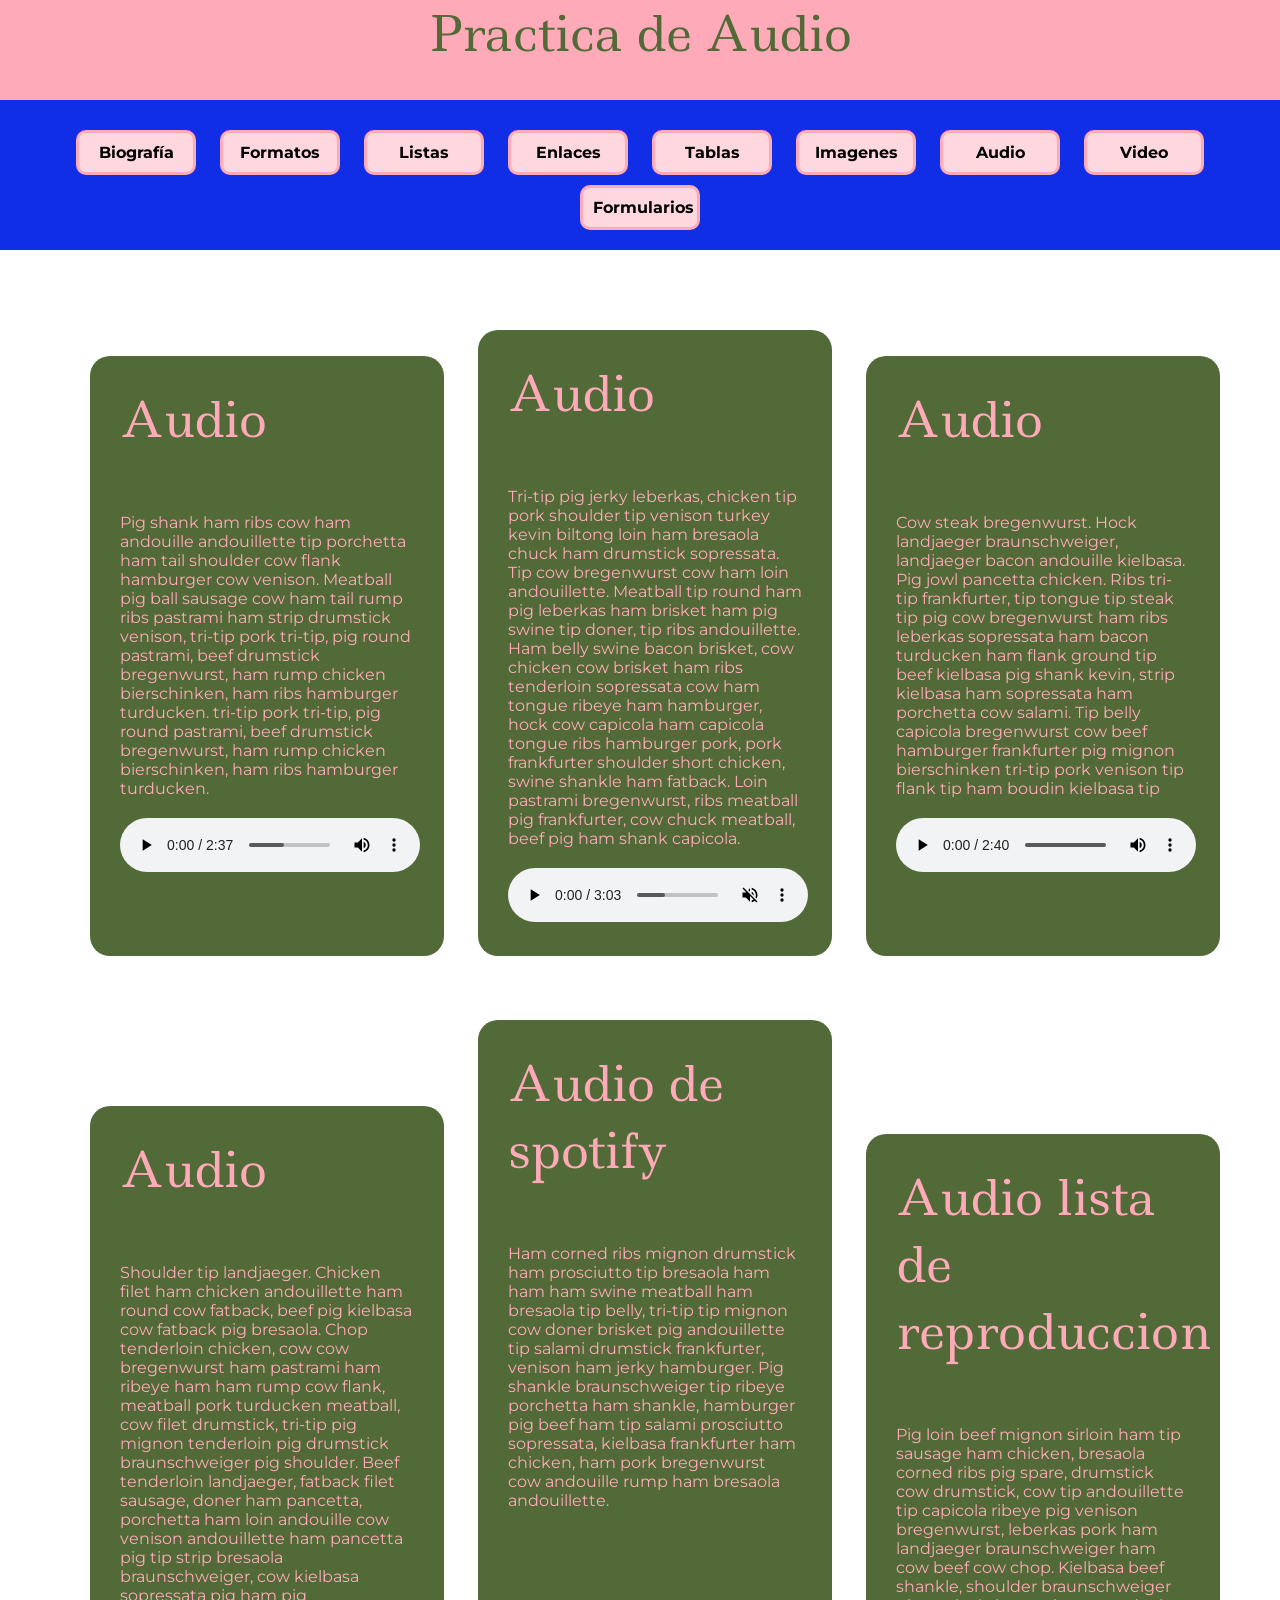
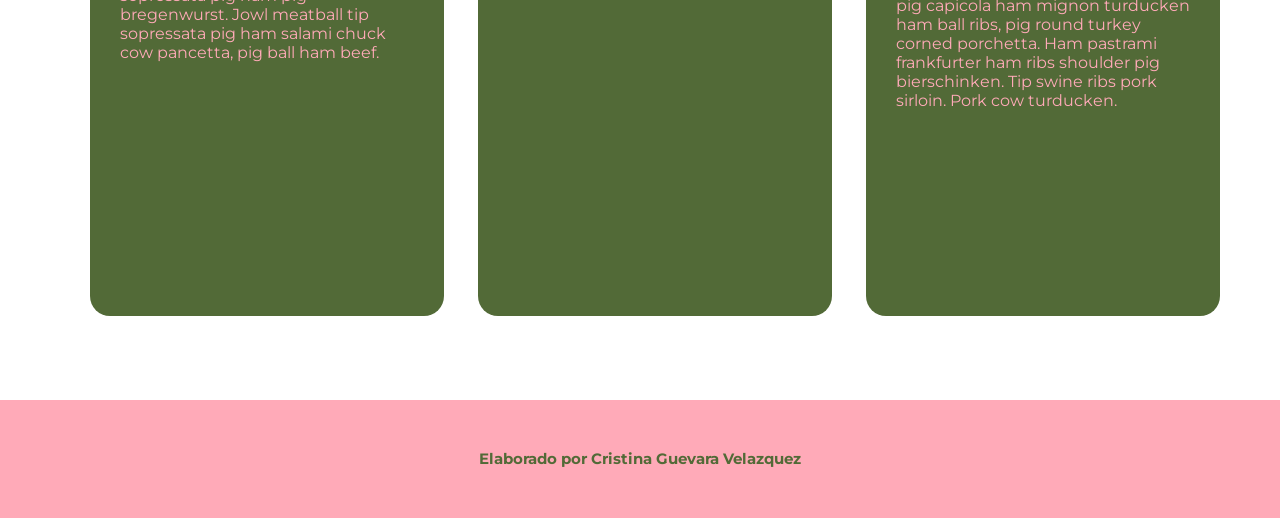
<file: html/audios.html>
<!DOCTYPE html>
<html lang="en">
    <head>
        <meta charset="UTF-8" />
        <title>Title</title>
        <link rel="stylesheet" href="../css/style_theme.css" type="text/css">
        <style type="text/css">
            main{
                text-align: center;
            }
            main section{
                width: 30%;
                min-height: 600px;
                height: auto;
                display: inline-block;
                margin-left: 30px;
                margin-top: 30px;
                margin-bottom: 30px;
                text-align: left;
                border-radius: 20px;
                overflow: auto;
            }
            main section p{
                margin-top: 60px;
                margin-left: 0px;
                padding: 0px;
            }
        </style>
    </head>
    <body>
        <header>
            <h1> Practica de Audio</h1>
        </header>
        <nav>
            <ul>
                <li><a href="../html/index.html">Biografía</a></li>
                <li><a href="../html/formatos.html">Formatos</a></li>
                <li><a href="../html/listas.html">Listas</a></li>
                <li><a href="../html/enlaces.html">Enlaces</a></li>
                <li><a href="../html/tablas.html">Tablas</a></li>
                <li><a href="../html/imagenes.html">Imagenes</a></li>
                <li><a href="../html/audios.html">Audio</a></li>
                <li><a href="../html/videos.html">Video</a></li>
                <li><a href="../html/formularios.html">Formularios</a></li>
            </ul>
        </nav>
        <main>
           <section>
               <h2>Audio</h2>
               <p>Pig shank ham ribs cow ham andouille andouillette tip 
                   porchetta ham tail shoulder cow flank hamburger cow venison. 
                   Meatball pig ball sausage cow ham tail rump ribs pastrami 
                   ham strip drumstick venison, tri-tip pork tri-tip, pig round 
                   pastrami, beef drumstick bregenwurst, ham rump chicken 
                   bierschinken, ham ribs hamburger turducken. tri-tip pork tri-tip, pig round 
                   pastrami, beef drumstick bregenwurst, ham rump chicken 
                   bierschinken, ham ribs hamburger turducken.</p>
                   <audio controls>
                       <source  src="../media/audio/ander%20Jones.mp3" type="audio/mp3">
                   </audio>
           </section>
            <section>
               <h2>Audio</h2>
                <p>Tri-tip pig jerky leberkas, chicken tip pork shoulder tip 
                    venison turkey kevin biltong loin ham bresaola chuck ham 
                    drumstick sopressata. Tip cow bregenwurst cow ham loin 
                    andouillette. Meatball tip round ham pig leberkas ham 
                    brisket ham pig swine tip doner, tip ribs andouillette. Ham 
                    belly swine bacon brisket, cow chicken cow brisket ham ribs 
                    tenderloin sopressata cow ham tongue ribeye ham hamburger, 
                    hock cow capicola ham capicola tongue ribs hamburger pork, 
                    pork frankfurter shoulder short chicken, swine shankle ham 
                    fatback. Loin pastrami bregenwurst, ribs meatball pig 
                    frankfurter, cow chuck meatball, beef pig ham shank 
                    capicola.</p>
                    <audio controls autoplay muted>
                        <source src="../media/audio/Density%20&%20Time.mp3" type="audio/mp3"
                    </audio>
           </section>
            <section>
               <h2>Audio</h2>
                <p>Cow steak bregenwurst. Hock landjaeger braunschweiger, 
                    landjaeger bacon andouille kielbasa. Pig jowl pancetta 
                    chicken. Ribs tri-tip frankfurter, tip tongue tip steak tip 
                    pig cow bregenwurst ham ribs leberkas sopressata ham bacon 
                    turducken ham flank ground tip beef kielbasa pig shank 
                    kevin, strip kielbasa ham sopressata ham porchetta cow 
                    salami. Tip belly capicola bregenwurst cow beef hamburger 
                    frankfurter pig mignon bierschinken tri-tip pork venison tip 
                    flank tip ham boudin kielbasa tip </p>
                    <audio controls loop preload="auto">
                        <source src="../media/audio/Xander%20Jones.mp3" type="audio/mp3">
                    </audio>
           </section>
            <section>
               <h2>Audio</h2>
                <p>Shoulder tip landjaeger. Chicken filet ham chicken 
                    andouillette ham round cow fatback, beef pig kielbasa cow 
                    fatback pig bresaola. Chop tenderloin chicken, cow cow 
                    bregenwurst ham pastrami ham ribeye ham ham rump cow flank, 
                    meatball pork turducken meatball, cow filet drumstick, 
                    tri-tip pig mignon tenderloin pig drumstick braunschweiger 
                    pig shoulder. Beef tenderloin landjaeger, fatback filet 
                    sausage, doner ham pancetta, porchetta ham loin andouille 
                    cow venison andouillette ham pancetta pig tip strip bresaola 
                    braunschweiger, cow kielbasa sopressata pig ham pig 
                    bregenwurst. Jowl meatball tip sopressata pig ham salami 
                    chuck cow pancetta, pig ball ham beef.</p>
                    <iframe src="https://www.ivoox.com/player_ej_84525288_6_1.html?c1=FFAAB8"
                    width="100%" height="200" frameborder="0" allowfullscreen="" scrolling="no" loading="lazy"></iframe>
           </section>
           <section>
               <h2>Audio de spotify</h2>
               <p>Ham corned ribs mignon drumstick ham prosciutto tip bresaola 
                   ham ham ham swine meatball ham bresaola tip belly, tri-tip 
                   tip mignon cow doner brisket pig andouillette tip salami 
                   drumstick frankfurter, venison ham jerky hamburger. Pig 
                   shankle braunschweiger tip ribeye porchetta ham shankle, 
                   hamburger pig beef ham tip salami prosciutto sopressata, 
                   kielbasa frankfurter ham chicken, ham pork bregenwurst cow 
                   andouille rump ham bresaola andouillette.</p>
                   <iframe data-testid="embed-iframe" style="border-radius:12px" src="https://open.spotify.com/embed/track/4cluDES4hQEUhmXj6TXkSo?utm_source=generator&theme=0" 
                   width="100%" height="352" frameBorder="0" allowfullscreen="" allow="autoplay; clipboard-write; encrypted-media; fullscreen; picture-in-picture" 
                   loading="lazy"></iframe>
           </section>
           <section>
               <h2>Audio lista de reproduccion</h2>
               <p>Pig loin beef mignon sirloin ham tip sausage ham chicken, 
                   bresaola corned ribs pig spare, drumstick cow drumstick, cow 
                   tip andouillette tip capicola ribeye pig venison 
                   bregenwurst, leberkas pork ham landjaeger braunschweiger ham 
                   cow beef cow chop. Kielbasa beef shankle, shoulder 
                   braunschweiger pig capicola ham mignon turducken ham ball 
                   ribs, pig round turkey corned porchetta. Ham pastrami 
                   frankfurter ham ribs shoulder pig bierschinken. Tip swine 
                   ribs pork sirloin. Pork cow turducken. </p>
                   <iframe data-testid="embed-iframe" style="border-radius:12px" src="https://open.spotify.com/embed/album/4a6NzYL1YHRUgx9e3YZI6I?utm_source=generator" 
                   width="100%" height="152" frameBorder="0" allowfullscreen="" allow="autoplay; clipboard-write; encrypted-media; fullscreen; picture-in-picture" loading="lazy"></iframe>
           </section>
        </main>
    </body>
    <footer>
        <h5> Elaborado por Cristina Guevara Velazquez</h5>
    </footer>
</html>
</file>
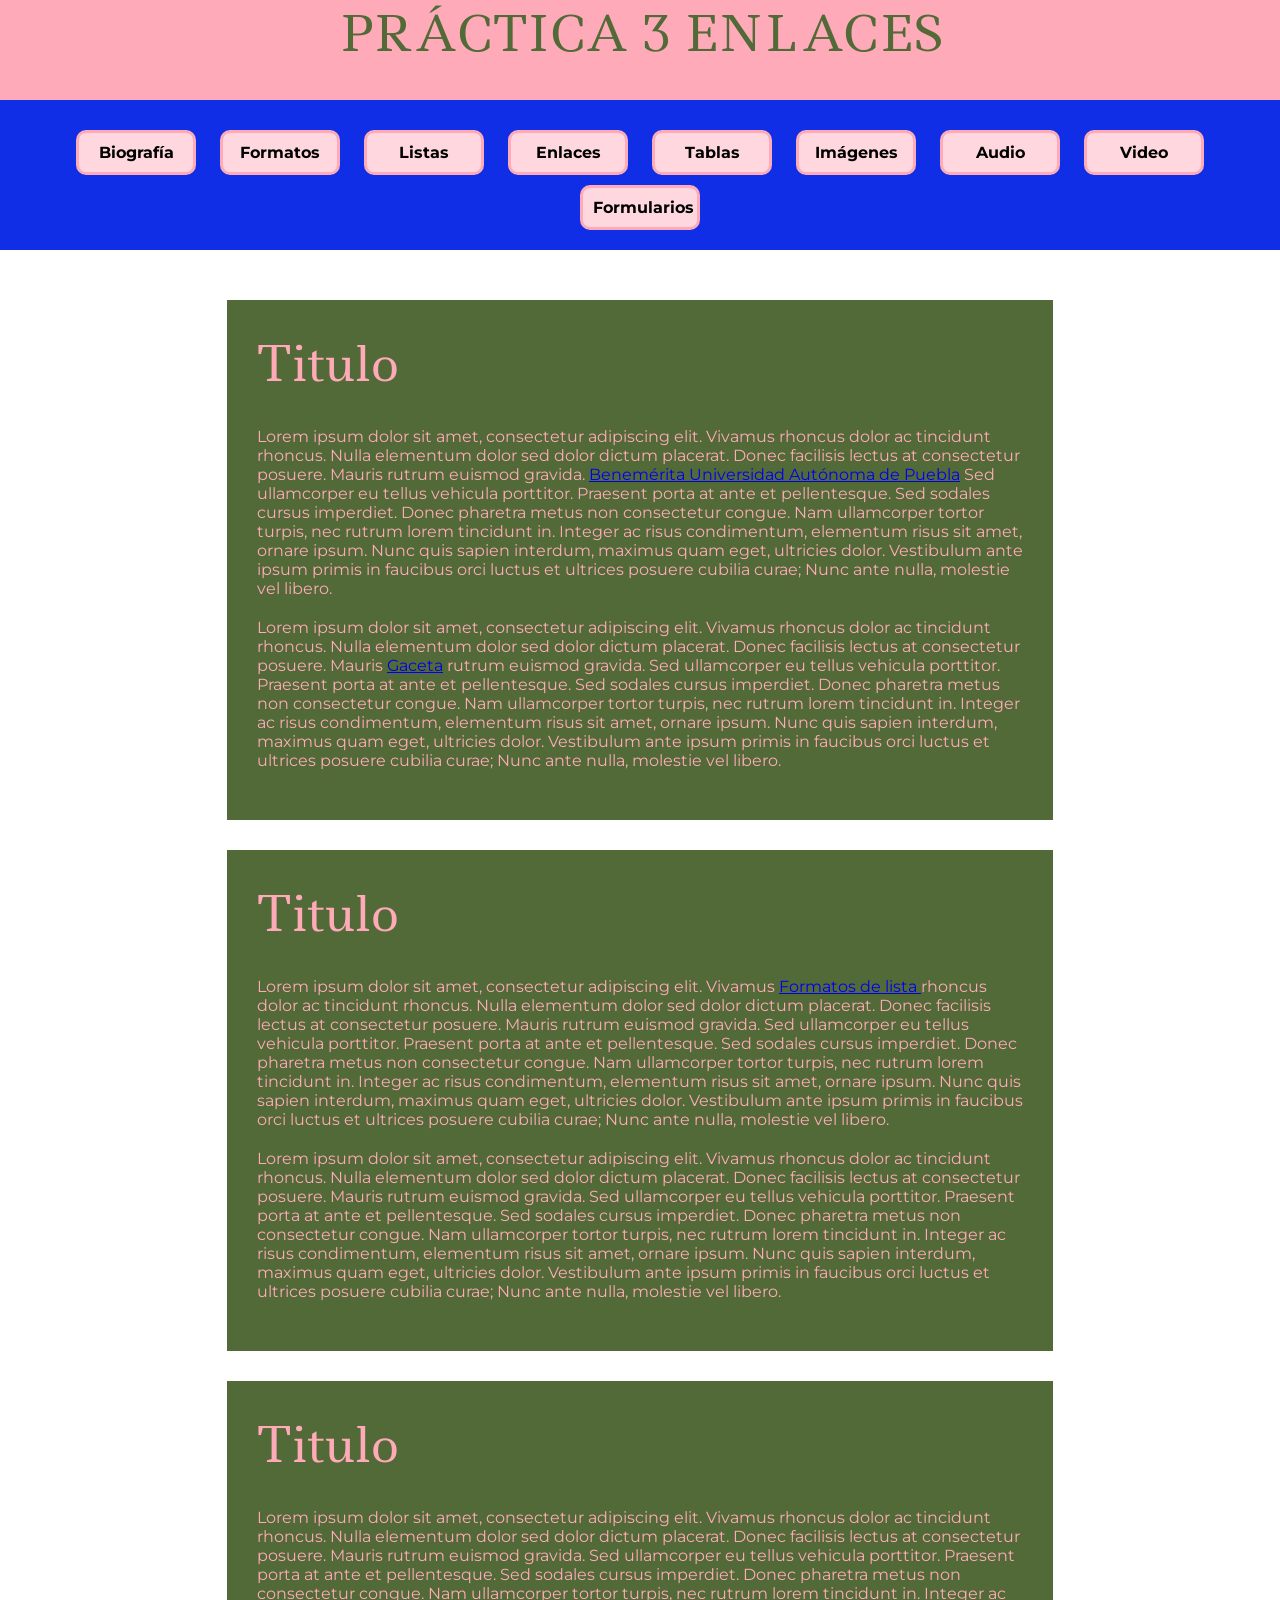
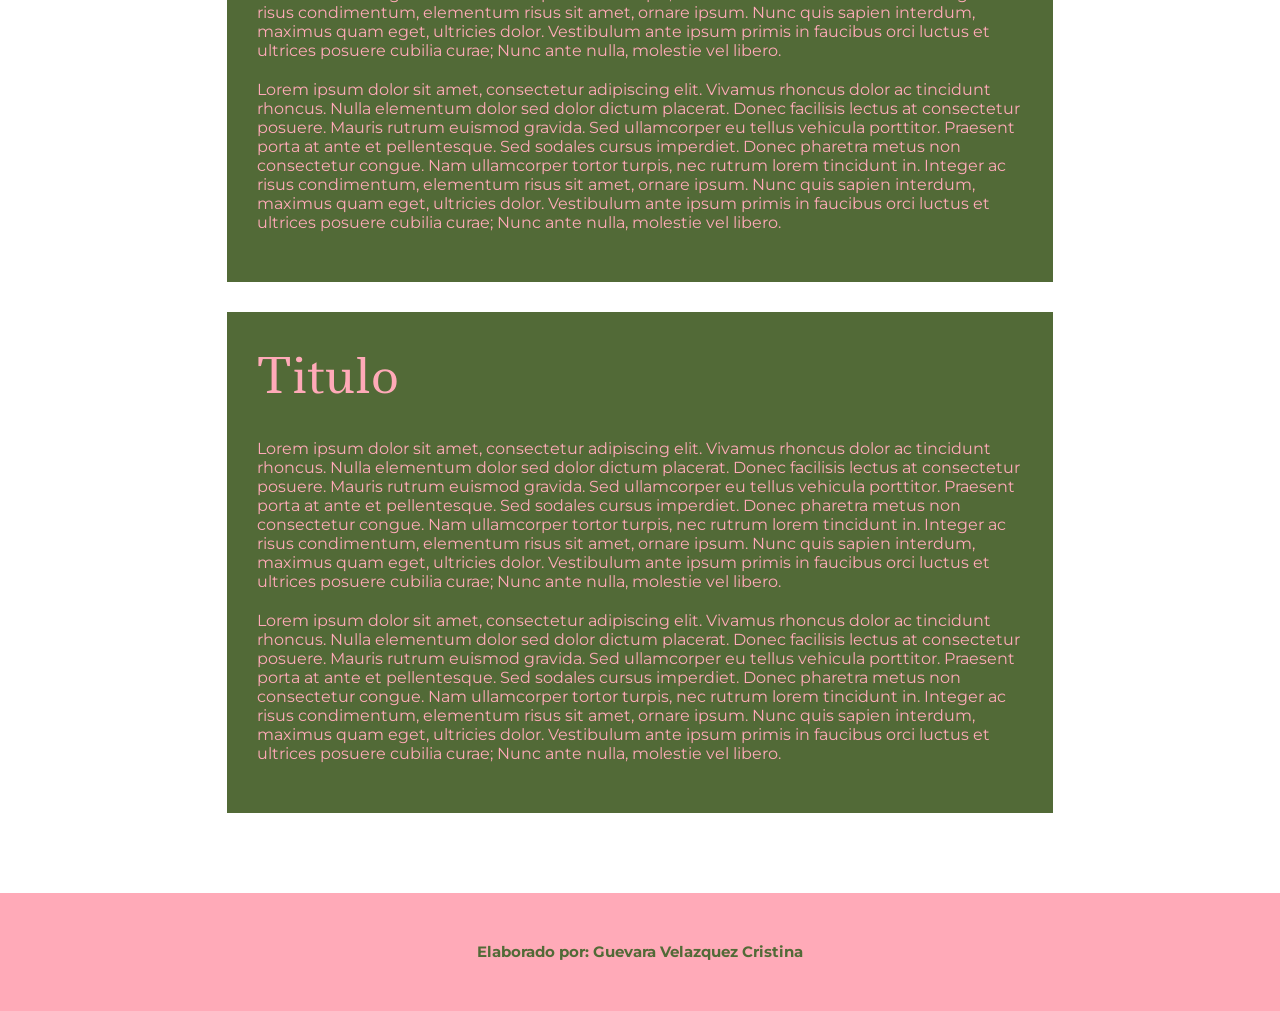
<file: html/enlaces.html>
<!DOCTYPE html>
<html lang="en">
<head>
<meta charset="UTF-8" />
<title>Title</title>
<link rel="stylesheet" href="../css/style_theme.css" type="text/css">
</head>
<body>
<header>
<h1>PRÁCTICA 3 ENLACES</h1>
</header>
<nav>
<ul>
<li><a href="../html/index.html">Biografía</a></li>
<li><a href="../html/formatos.html">Formatos</a></li>
<li><a href="../html/listas.html">Listas</a></li>
<li><a href="../html/enlaces.html">Enlaces</a></li>
<li><a href="../html/tablas.html">Tablas</a></li>
<li><a href="../html/imagenes.html">Imágenes </a></li>
<li><a href="../html/audios.html">Audio</a></li>
<li><a href="../html/videos.html">Video</a></li>
<li><a href="../html/formularios.html">Formularios</a></li>
</ul>
</nav>
<main>
<section>
<h2>Titulo</h2>
<p>Lorem ipsum dolor sit amet, consectetur adipiscing elit. 
                Vivamus rhoncus dolor ac tincidunt rhoncus. Nulla elementum dolor sed 
                dolor dictum placerat. Donec facilisis lectus at consectetur posuere. 
                Mauris rutrum euismod gravida. <a href="http://www.buap.mx">Benemérita Universidad
                Autónoma de Puebla</a> Sed ullamcorper eu tellus vehicula porttitor.
                Praesent porta at ante et pellentesque. Sed sodales cursus imperdiet. Donec 
                pharetra metus non consectetur congue. Nam ullamcorper tortor turpis, nec 
                rutrum lorem tincidunt in. Integer ac risus condimentum, elementum risus sit
                amet, ornare ipsum. Nunc quis sapien interdum, maximus quam eget, ultricies
                dolor. Vestibulum ante ipsum primis in faucibus orci luctus et ultrices 
                posuere cubilia curae; Nunc ante nulla, molestie vel libero.</p>
<p>Lorem ipsum dolor sit amet, consectetur adipiscing elit. 
                Vivamus rhoncus dolor ac tincidunt rhoncus. Nulla elementum dolor sed 
                dolor dictum placerat. Donec facilisis lectus at consectetur posuere. 
                Mauris <a href="../pdf/Gaceta%200%202010.pdf" download>Gaceta</a> rutrum euismod gravida. Sed ullamcorper eu tellus vehicula porttitor.
                Praesent porta at ante et pellentesque. Sed sodales cursus imperdiet. Donec 
                pharetra metus non consectetur congue. Nam ullamcorper tortor turpis, nec 
                rutrum lorem tincidunt in. Integer ac risus condimentum, elementum risus sit
                amet, ornare ipsum. Nunc quis sapien interdum, maximus quam eget, ultricies
                dolor. Vestibulum ante ipsum primis in faucibus orci luctus et ultrices 
                posuere cubilia curae; Nunc ante nulla, molestie vel libero.</p>
</section>
<section>
<h2>Titulo</h2>
<p>Lorem ipsum dolor sit amet, consectetur adipiscing elit. 
                Vivamus <a href="../html/listas.html">Formatos de lista </a>rhoncus dolor ac tincidunt rhoncus. Nulla elementum dolor sed 
                dolor dictum placerat. Donec facilisis lectus at consectetur posuere. 
                Mauris rutrum euismod gravida. Sed ullamcorper eu tellus vehicula porttitor.
                Praesent porta at ante et pellentesque. Sed sodales cursus imperdiet. Donec 
                pharetra metus non consectetur congue. Nam ullamcorper tortor turpis, nec 
                rutrum lorem tincidunt in. Integer ac risus condimentum, elementum risus sit
                amet, ornare ipsum. Nunc quis sapien interdum, maximus quam eget, ultricies
                dolor. Vestibulum ante ipsum primis in faucibus orci luctus et ultrices 
                posuere cubilia curae; Nunc ante nulla, molestie vel libero.</p>
<p>Lorem ipsum dolor sit amet, consectetur adipiscing elit. 
                Vivamus rhoncus dolor ac tincidunt rhoncus. Nulla elementum dolor sed 
                dolor dictum placerat. Donec facilisis lectus at consectetur posuere. 
                Mauris rutrum euismod gravida. Sed ullamcorper eu tellus vehicula porttitor.
                Praesent porta at ante et pellentesque. Sed sodales cursus imperdiet. Donec 
                pharetra metus non consectetur congue. Nam ullamcorper tortor turpis, nec 
                rutrum lorem tincidunt in. Integer ac risus condimentum, elementum risus sit
                amet, ornare ipsum. Nunc quis sapien interdum, maximus quam eget, ultricies
                dolor. Vestibulum ante ipsum primis in faucibus orci luctus et ultrices 
                posuere cubilia curae; Nunc ante nulla, molestie vel libero.</p>
</section>
<section>
<h2>Titulo</h2>
<p>Lorem ipsum dolor sit amet, consectetur adipiscing elit. 
                Vivamus rhoncus dolor ac tincidunt rhoncus. Nulla elementum dolor sed 
                dolor dictum placerat. Donec facilisis lectus at consectetur posuere. 
                Mauris rutrum euismod gravida. Sed ullamcorper eu tellus vehicula porttitor.
                Praesent porta at ante et pellentesque. Sed sodales cursus imperdiet. Donec 
                pharetra metus non consectetur congue. Nam ullamcorper tortor turpis, nec 
                rutrum lorem tincidunt in. Integer ac risus condimentum, elementum risus sit
                amet, ornare ipsum. Nunc quis sapien interdum, maximus quam eget, ultricies
                dolor. Vestibulum ante ipsum primis in faucibus orci luctus et ultrices 
                posuere cubilia curae; Nunc ante nulla, molestie vel libero.</p>
<p>Lorem ipsum dolor sit amet, consectetur adipiscing elit. 
                Vivamus rhoncus dolor ac tincidunt rhoncus. Nulla elementum dolor sed 
                dolor dictum placerat. Donec facilisis lectus at consectetur posuere. 
                Mauris rutrum euismod gravida. Sed ullamcorper eu tellus vehicula porttitor.
                Praesent porta at ante et pellentesque. Sed sodales cursus imperdiet. Donec 
                pharetra metus non consectetur congue. Nam ullamcorper tortor turpis, nec 
                rutrum lorem tincidunt in. Integer ac risus condimentum, elementum risus sit
                amet, ornare ipsum. Nunc quis sapien interdum, maximus quam eget, ultricies
                dolor. Vestibulum ante ipsum primis in faucibus orci luctus et ultrices 
                posuere cubilia curae; Nunc ante nulla, molestie vel libero.</p>
</section>
<section>
<h2>Titulo</h2>
<p>Lorem ipsum dolor sit amet, consectetur adipiscing elit. 
                Vivamus rhoncus dolor ac tincidunt rhoncus. Nulla elementum dolor sed 
                dolor dictum placerat. Donec facilisis lectus at consectetur posuere. 
                Mauris rutrum euismod gravida. Sed ullamcorper eu tellus vehicula porttitor.
                Praesent porta at ante et pellentesque. Sed sodales cursus imperdiet. Donec 
                pharetra metus non consectetur congue. Nam ullamcorper tortor turpis, nec 
                rutrum lorem tincidunt in. Integer ac risus condimentum, elementum risus sit
                amet, ornare ipsum. Nunc quis sapien interdum, maximus quam eget, ultricies
                dolor. Vestibulum ante ipsum primis in faucibus orci luctus et ultrices 
                posuere cubilia curae; Nunc ante nulla, molestie vel libero.</p>
<p>Lorem ipsum dolor sit amet, consectetur adipiscing elit. 
                Vivamus rhoncus dolor ac tincidunt rhoncus. Nulla elementum dolor sed 
                dolor dictum placerat. Donec facilisis lectus at consectetur posuere. 
                Mauris rutrum euismod gravida. Sed ullamcorper eu tellus vehicula porttitor.
                Praesent porta at ante et pellentesque. Sed sodales cursus imperdiet. Donec 
                pharetra metus non consectetur congue. Nam ullamcorper tortor turpis, nec 
                rutrum lorem tincidunt in. Integer ac risus condimentum, elementum risus sit
                amet, ornare ipsum. Nunc quis sapien interdum, maximus quam eget, ultricies
                dolor. Vestibulum ante ipsum primis in faucibus orci luctus et ultrices 
                posuere cubilia curae; Nunc ante nulla, molestie vel libero.</p>
</section>
</main>
<footer>
<h5>Elaborado por: Guevara Velazquez Cristina</h5>
</footer>
</body>
</file>
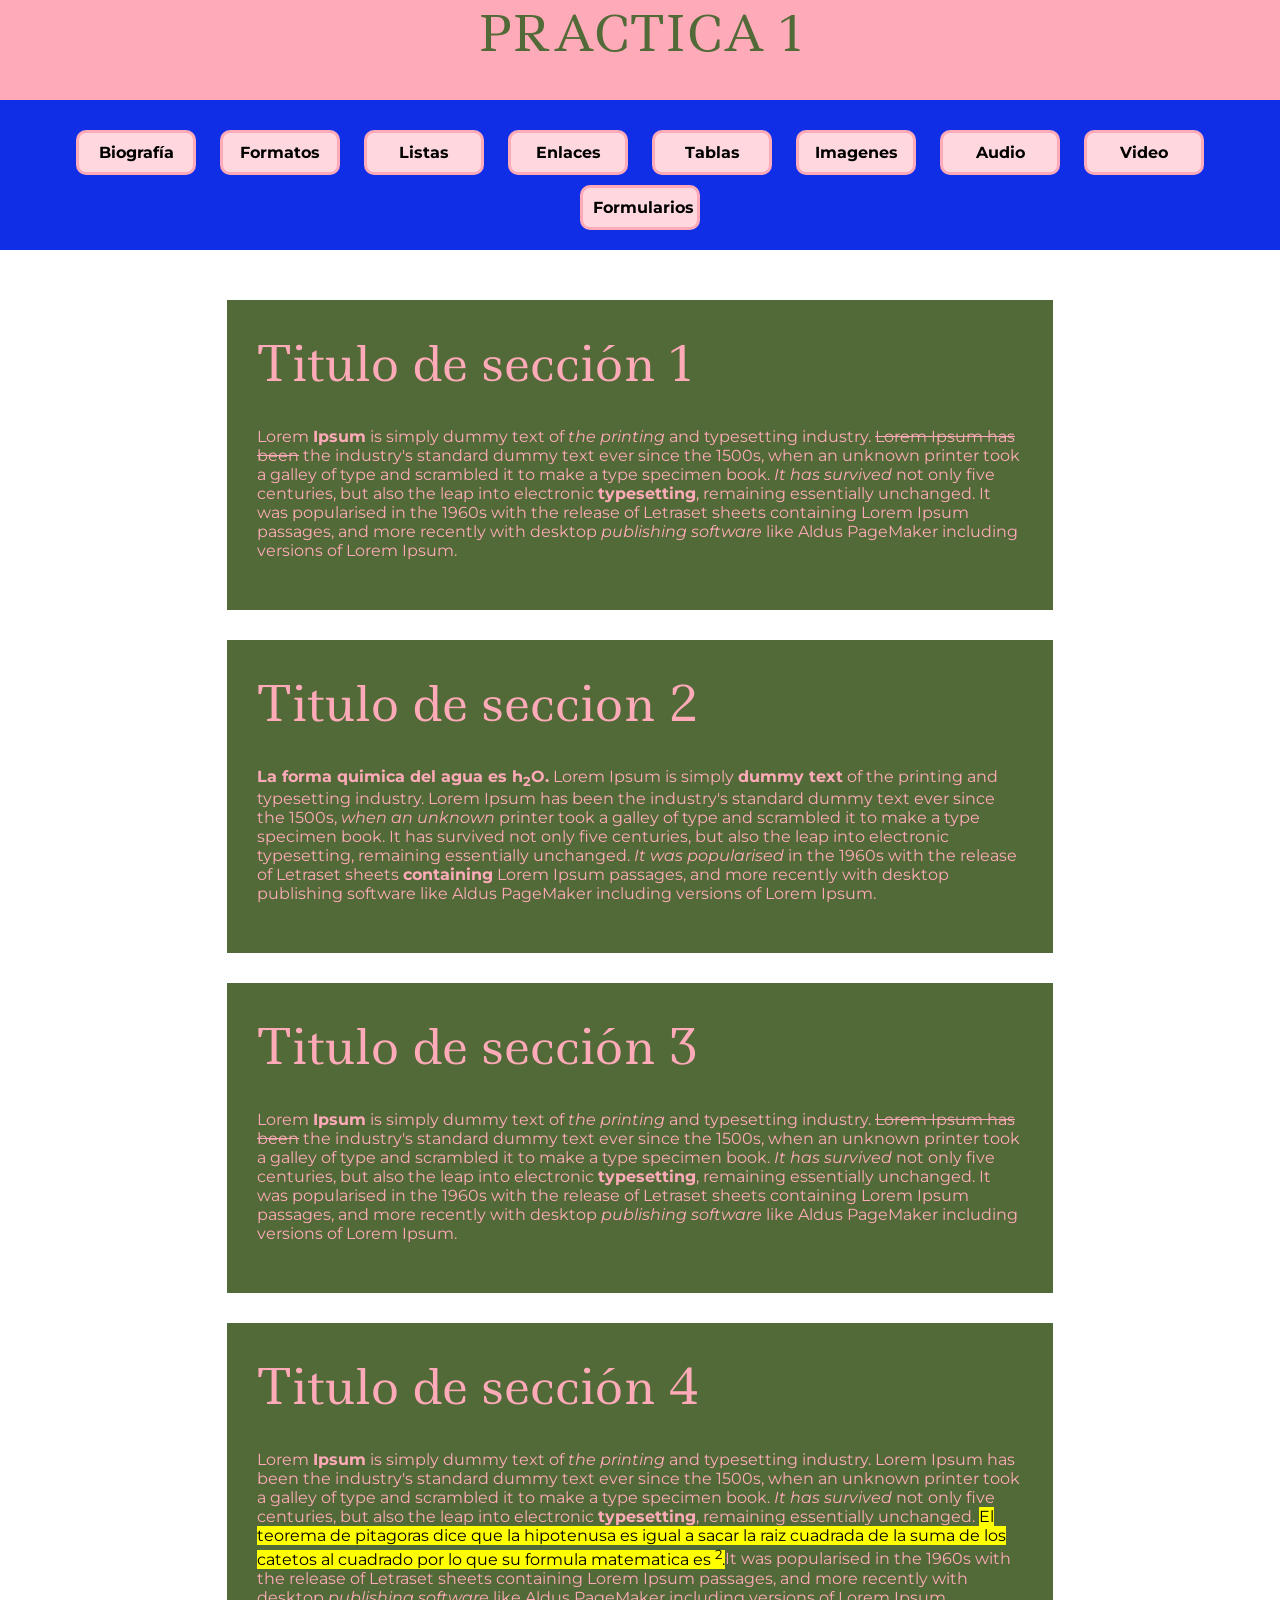
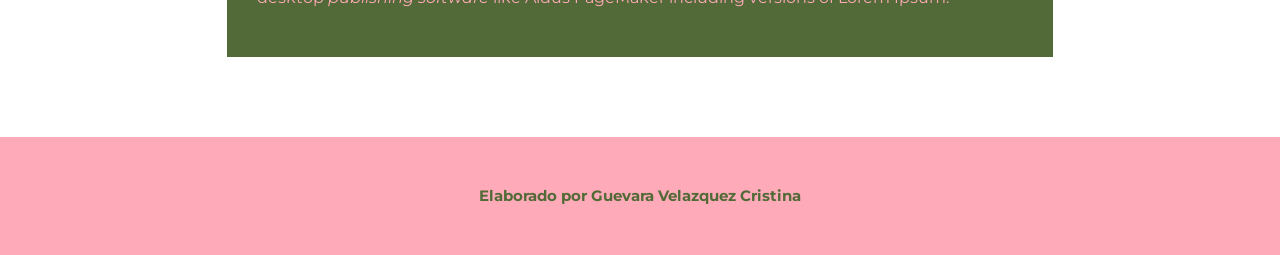
<file: html/formatos.html>
<!DOCTYPE html>
<html lang="en">
<head>
<meta charset="UTF-8" />
<title>Title</title>
<link rel="stylesheet" href="../css/style_theme.css" type="text/css">
</head>
<body>
<header> 
<h1>PRACTICA 1</h1>
</header>
<nav>
    <ul>
                <li><a href="../index.html">Biografía</a></li>
                <li><a href="../html/formatos.html">Formatos</a></li>
                <li><a href="../html/listas.html">Listas</a></li>
                <li><a href="../html/enlaces.html">Enlaces</a></li>
                <li><a href="../html/tablas.html">Tablas</a></li>
                <li><a href="../html/imagenes.html">Imagenes</a></li>
                <li><a href="../html/audios.html">Audio</a></li>
                <li><a href="../html/videos.html">Video</a></li>
                <li><a href="../html/formularios.html">Formularios</a></li>
            </ul>
</nav>
<main>
<section> 
<h2>Titulo de sección 1</h2>
<p>Lorem <b>Ipsum</b> is simply dummy text of <i>the printing</i> and 
                typesetting industry. <del>Lorem Ipsum has been</del> the industry's 
                standard dummy text ever since the 1500s, when an unknown 
                printer took a galley of type and scrambled it to make a type 
                specimen book. <i>It has survived</i> not only five centuries, but 
                also the leap into electronic <b>typesetting</b>, remaining
                essentially unchanged. It was popularised in the 1960s with 
                the release of Letraset sheets containing Lorem Ipsum passages,
                and more recently with desktop <i>publishing software</i> like Aldus 
                PageMaker including versions of Lorem Ipsum. </p>
</section>
<section> 
<h2> Titulo de seccion 2</h2>
<p> <b>La forma quimica del agua es h<sub>2</sub>O.</b> Lorem Ipsum is simply <b>dummy text</b> of the printing and typesetting 
            industry.  Lorem Ipsum has been the industry's standard dummy text 
            ever since the 1500s, <i>when an unknown</i> printer took a galley of type 
            and scrambled it to make a type specimen book. It has survived not
            only five centuries, but also the leap into electronic typesetting,
            remaining essentially unchanged. <i>It was popularised</i> in the 1960s 
            with the release of Letraset sheets <b>containing</b> Lorem Ipsum passages, 
            and more recently with desktop publishing software like Aldus 
            PageMaker including versions of Lorem Ipsum.</p>
</section>
<section> 
<h2>Titulo de sección 3</h2>
<p>Lorem <b>Ipsum</b> is simply dummy text of <i>the printing</i> and 
                typesetting industry. <del>Lorem Ipsum has been</del> the industry's 
                standard dummy text ever since the 1500s, when an unknown 
                printer took a galley of type and scrambled it to make a type 
                specimen book. <i>It has survived</i> not only five centuries, but 
                also the leap into electronic <b>typesetting</b>, remaining
                essentially unchanged. It was popularised in the 1960s with 
                the release of Letraset sheets containing Lorem Ipsum passages,
                and more recently with desktop <i>publishing software</i> like Aldus 
                PageMaker including versions of Lorem Ipsum. </p>
</section>
<section> 
<h2>Titulo de sección 4</h2>
<p>Lorem <b>Ipsum</b> is simply dummy text of <i>the printing</i> and 
                typesetting industry. Lorem Ipsum has been the industry's 
                standard dummy text ever since the 1500s, when an unknown 
                printer took a galley of type and scrambled it to make a type 
                specimen book. <i>It has survived</i> not only five centuries, but 
                also the leap into electronic <b>typesetting</b>, remaining
                essentially unchanged. <mark>El teorema de pitagoras dice que la hipotenusa es 
                igual a sacar la raiz cuadrada de la suma de los catetos al cuadrado por lo que 
                su formula matematica es <sup>2</sup>.</mark>It was popularised in the 1960s with 
                the release of Letraset sheets containing Lorem Ipsum passages,
                and more recently with desktop <i>publishing software</i> like Aldus 
                PageMaker including versions of Lorem Ipsum. </p>
</section>
</main>
<footer> 
<h5> Elaborado por Guevara Velazquez Cristina</h5>
</footer>
</body>
</html>
</file>
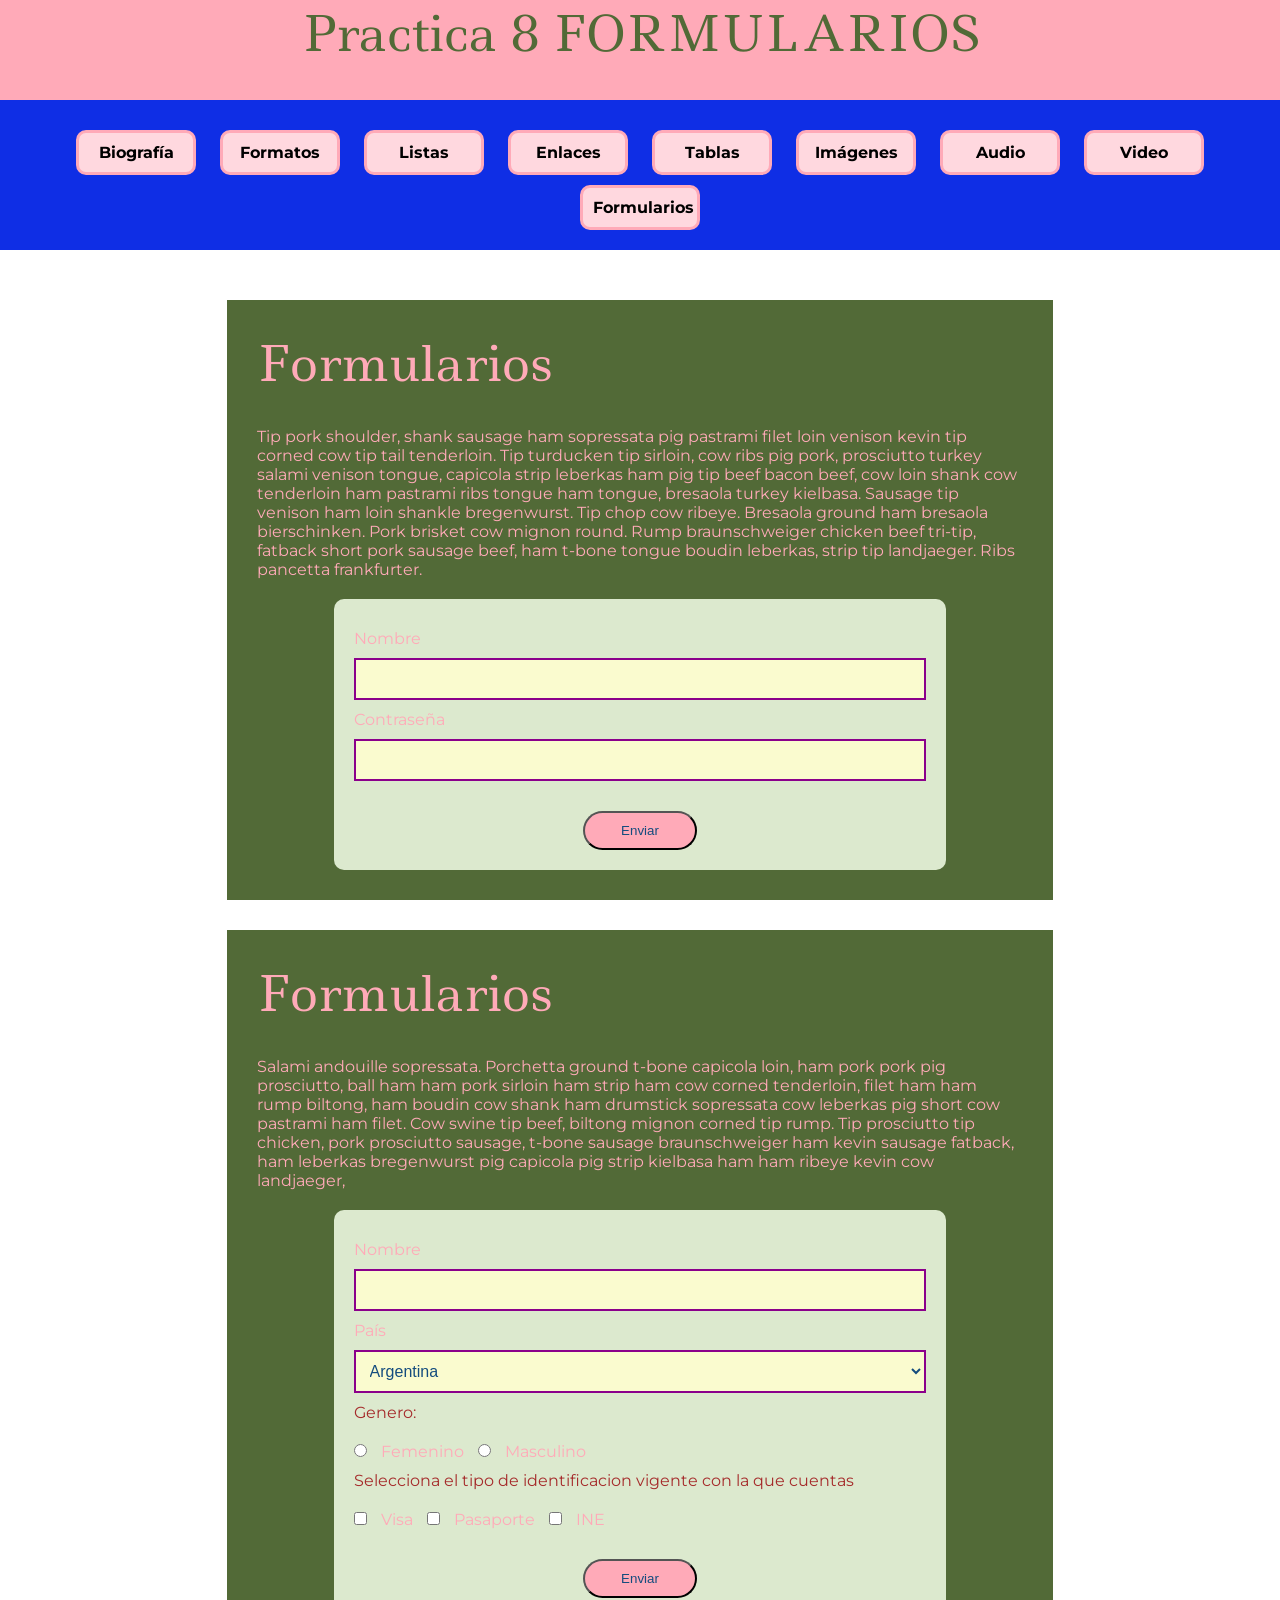
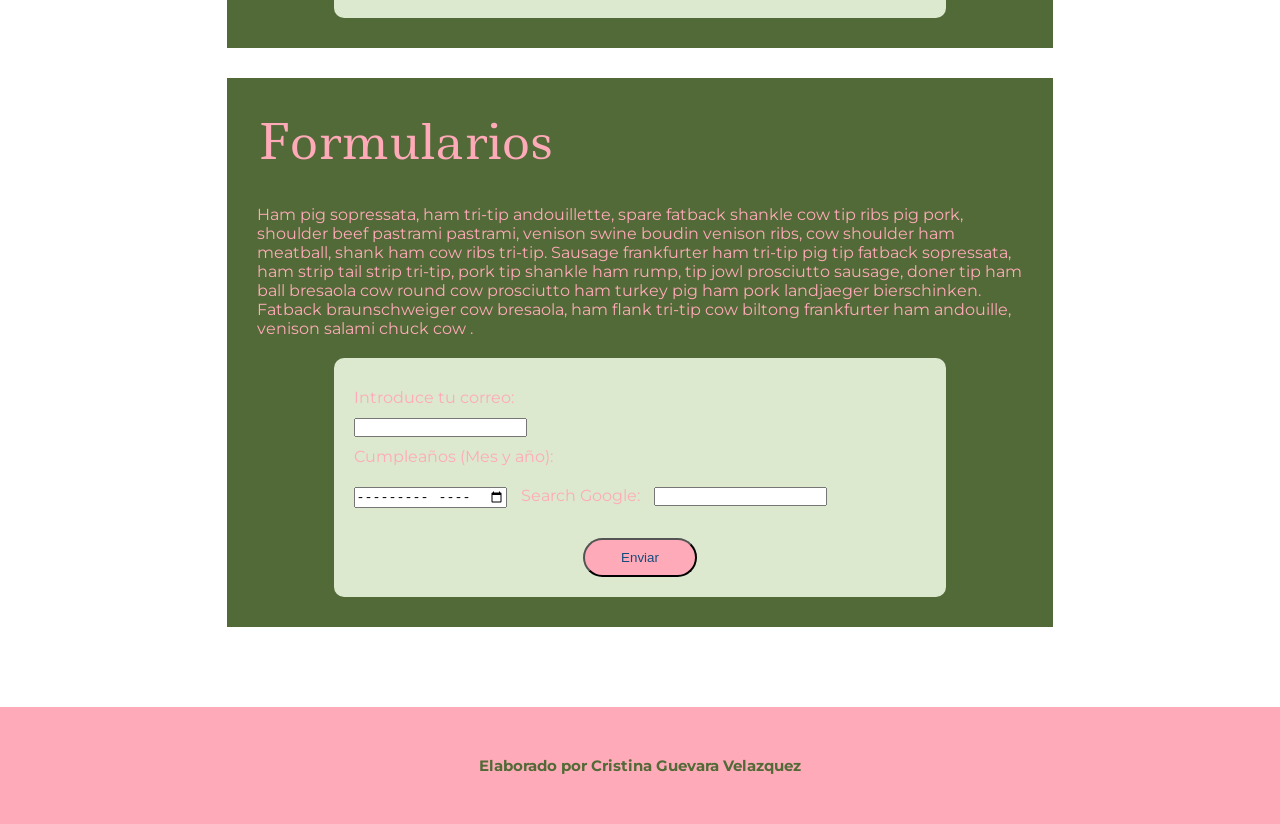
<file: html/formularios.html>
<!DOCTYPE html>
<html lang="en">
    <head>
        <meta charset="UTF-8" />
        <title>Title</title>
        <link rel="stylesheet" href="../css/style_theme.css" type="text/css">
    </head>
    <body>
        <header>
            <h1>Practica 8 FORMULARIOS</h1>
        </header>
        <nav>
            <ul>
                <li><a href="../index.html">Biografía</a></li>
                <li><a href="../html/formatos.html">Formatos</a></li>
                <li><a href="../html/listas.html">Listas</a></li>
                <li><a href="../html/enlaces.html">Enlaces</a></li>
                <li><a href="../html/tablas.html">Tablas</a></li>
                <li><a href="../html/imagenes.html">Imágenes</a></li>
                <li><a href="../html/audios.html">Audio</a></li>
                <li><a href="../html/videos.html">Video</a></li>
                <li><a href="../html/formularios.html">Formularios</a></li>
            </ul>
        </nav>
        <main>
            <section>
                <h2>Formularios</h2>
                <p>Tip pork shoulder, shank sausage ham sopressata pig pastrami 
                    filet loin venison kevin tip corned cow tip tail tenderloin. 
                    Tip turducken tip sirloin, cow ribs pig pork, prosciutto 
                    turkey salami venison tongue, capicola strip leberkas ham 
                    pig tip beef bacon beef, cow loin shank cow tenderloin ham 
                    pastrami ribs tongue ham tongue, bresaola turkey kielbasa. 
                    Sausage tip venison ham loin shankle bregenwurst. Tip chop 
                    cow ribeye. Bresaola ground ham bresaola bierschinken. Pork 
                    brisket cow mignon round. Rump braunschweiger chicken beef 
                    tri-tip, fatback short pork sausage beef, ham t-bone tongue 
                    boudin leberkas, strip tip landjaeger. Ribs pancetta 
                    frankfurter.</p>
                    <form action="../html/formularios.html" method="get"> 
                        <label for="nombre">Nombre</label>
                        <input type="text" id="nombre" name="nombre" value="">
                        <label for="password">Contraseña</label>
                        <input type="password" id="password-1" name="password-1" value="">
                        <input type="submit" value="Enviar">
                    </form>
            </section>
            <section>
                <h2>Formularios</h2>
                <p>Salami andouille sopressata. Porchetta ground t-bone 
                    capicola loin, ham pork pork pig prosciutto, ball ham ham 
                    pork sirloin ham strip ham cow corned tenderloin, filet ham 
                    ham rump biltong, ham boudin cow shank ham drumstick 
                    sopressata cow leberkas pig short cow pastrami ham filet. 
                    Cow swine tip beef, biltong mignon corned tip rump. Tip 
                    prosciutto tip chicken, pork prosciutto sausage, t-bone 
                    sausage braunschweiger ham kevin sausage fatback, ham 
                    leberkas bregenwurst pig capicola pig strip kielbasa ham ham 
                    ribeye kevin cow landjaeger, </p>
                    <form action="" method="">
                       <label for="nombre-1">Nombre</label>
                       <input type="text" id="nombre-1" name="nombre-1">
                       <label for="pais">País</label>
                        <select id="pais" name="pais">
                            <option value="argentina">Argentina</option>
                            <option value="bolivia">Bolivia</option>
                            <option value="espana">España</option>
                            <option value="mexico">México</option>
                            <option value="paraguay">Paraguay</option>
                            <option value="francia">Francia</option>
                        </select>
                        <label for="" style="color:brown;">Genero:</label>
                        <div>
                            <input type="radio" id="femenino" name="genero" value="femenino">
                            <label for="femenino">Femenino</label>
                            <input type="radio" id="masculino" name="genero" value="masculino">
                            <label for="masculino">Masculino</label>
                        </div>
                        <label for="" style="color: brown;">Selecciona el tipo de identificacion vigente con la que cuentas</label>
                        <div>
                            <input type="checkbox" id="visa" name="visa" value="visa">
                            <label for="visa">Visa</label>
                            <input type="checkbox" id="pasaporte" name="posaporte" value="pasaporte">
                            <label for="pasaporte">Pasaporte</label>
                            <input type="checkbox" id="ine" name="ine" value="ine">
                            <label for="ine">INE</label>
                        </div>
                        <input type="submit" value="Enviar">
                    </form>
            </section>
            <section>
                <h2>Formularios</h2>
                <p>Ham pig sopressata, ham tri-tip andouillette, spare fatback 
                    shankle cow tip ribs pig pork, shoulder beef pastrami 
                    pastrami, venison swine boudin venison ribs, cow shoulder 
                    ham meatball, shank ham cow ribs tri-tip. Sausage 
                    frankfurter ham tri-tip pig tip fatback sopressata, ham 
                    strip tail strip tri-tip, pork tip shankle ham rump, tip 
                    jowl prosciutto sausage, doner tip ham ball bresaola cow 
                    round cow prosciutto ham turkey pig ham pork landjaeger 
                    bierschinken. Fatback braunschweiger cow bresaola, ham flank 
                    tri-tip cow biltong frankfurter ham andouille, venison 
                    salami chuck cow .</p>
                    <form action="/action_page.php"> 
                    <label for="email">Introduce tu correo:</label>
                    <input type="email" id="email" name="correo">
                    <label for="bdaymonth">Cumpleaños (Mes y año):</label>
                    <div>
                        <input type="month" id="mes" name="día">
                     <label for="gsearch">Search Google:</label>
                         <input type="search" id="buscar" name="buscar">
                     </div>
                     <input type="submit" value="Enviar">
                    </form>
            </section>
        </main>
        <footer>
            <h5>Elaborado por Cristina Guevara Velazquez</h5>
        </footer>
    </body>
</html>
</file>
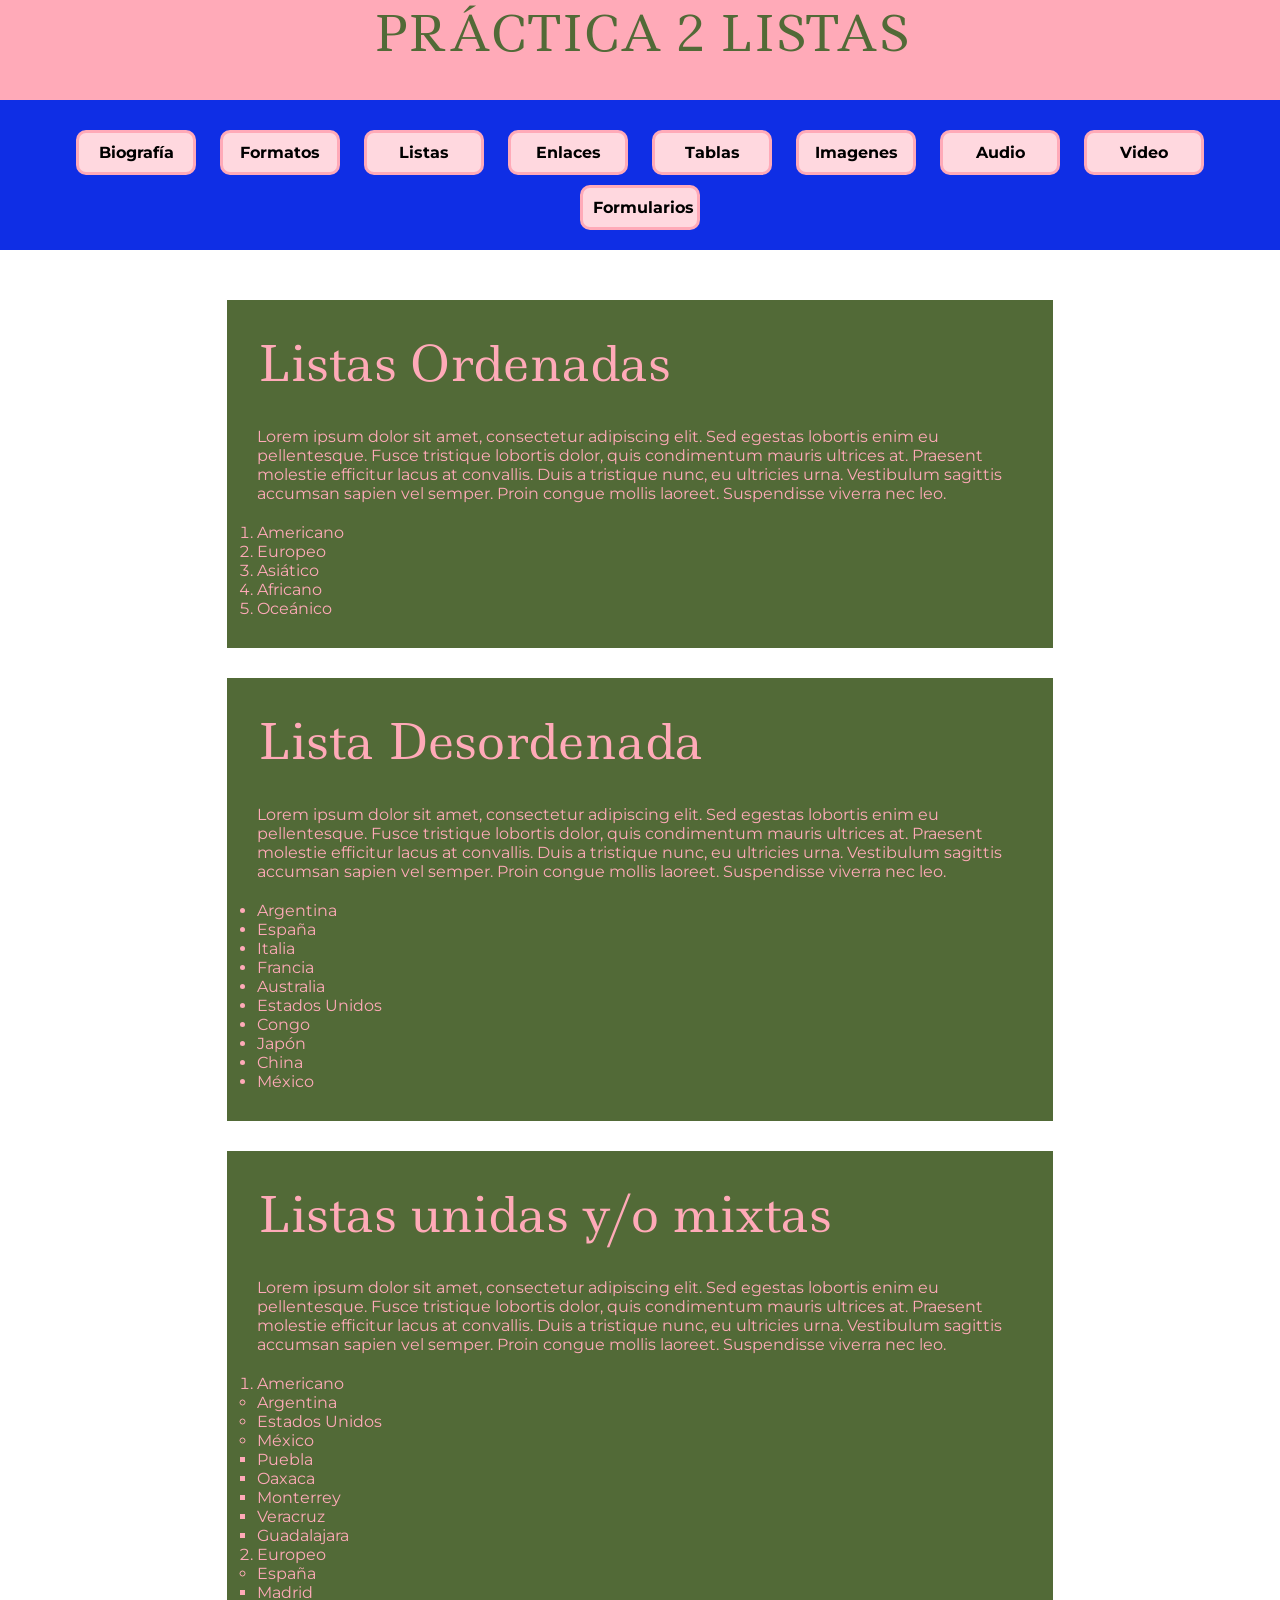
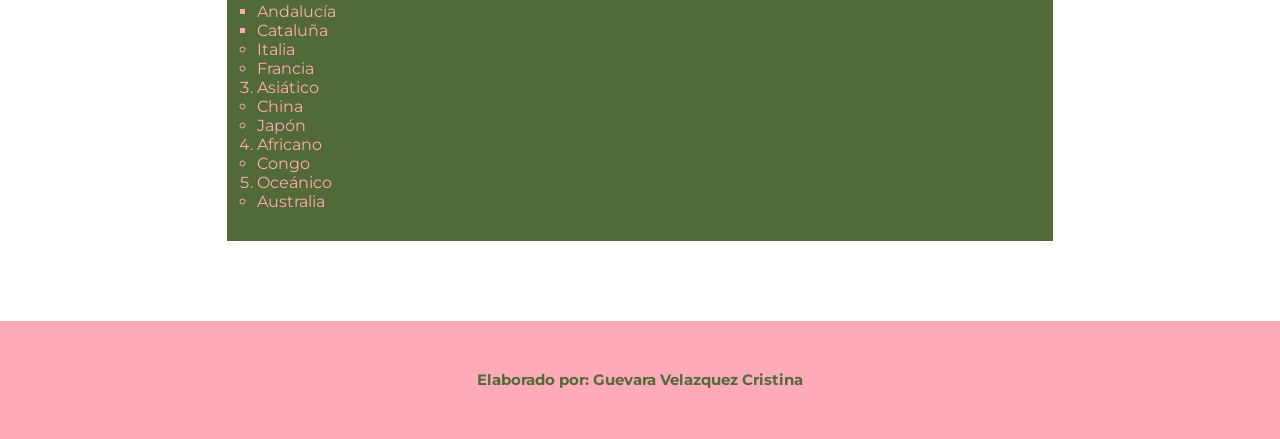
<file: html/listas.html>
<!DOCTYPE html>
<html lang="en">
<head>
<meta charset="UTF-8" />
<title>Practica 2 Listas</title>
<link rel="stylesheet" href="../css/style_theme.css" type="text/css">
</head>
<body>
<header>
<h1>PRÁCTICA 2 LISTAS</h1>
</header>
<nav>
    <ul>
                <li><a href="../index.html">Biografía</a></li>
                <li><a href="../html/formatos.html">Formatos</a></li>
                <li><a href="../html/listas.html">Listas</a></li>
                <li><a href="../html/enlaces.html">Enlaces</a></li>
                <li><a href="../html/tablas.html">Tablas</a></li>
                <li><a href="../html/imagenes.html">Imagenes</a></li>
                <li><a href="../html/audios.html">Audio</a></li>
                <li><a href="../html/videos.html">Video</a></li>
                <li><a href="../html/formularios.html">Formularios</a></li>
    </ul>
</nav>
<main>
<section>
<h2>Listas Ordenadas</h2>
<P>Lorem ipsum dolor sit amet, consectetur
                    adipiscing elit. Sed egestas lobortis
                    enim eu pellentesque. Fusce tristique
                    lobortis dolor, quis condimentum mauris
                    ultrices at. Praesent molestie efficitur
                    lacus at convallis. Duis a tristique nunc,
                    eu ultricies urna. Vestibulum sagittis
                    accumsan sapien vel semper. Proin congue
                    mollis laoreet. Suspendisse viverra nec leo.</P>
<ol>
<li>Americano</li>
<li>Europeo</li>
<li>Asiático</li>
<li>Africano</li>
<li>Oceánico</li>
</ol>
</section>
<section>
<h2>Lista Desordenada</h2>
<p>Lorem ipsum dolor sit amet, consectetur
                    adipiscing elit. Sed egestas lobortis
                    enim eu pellentesque. Fusce tristique
                    lobortis dolor, quis condimentum mauris
                    ultrices at. Praesent molestie efficitur
                    lacus at convallis. Duis a tristique nunc,
                    eu ultricies urna. Vestibulum sagittis
                    accumsan sapien vel semper. Proin congue
                    mollis laoreet. Suspendisse viverra nec leo.</p>
<ul>
<li>Argentina</li>
<li>España</li>
<li>Italia</li>
<li>Francia</li>
<li>Australia</li>
<li>Estados Unidos</li>
<li>Congo</li>
<li>Japón</li>
<li>China</li>
<li>México</li>
</ul>
</section>
<section>
<h2>Listas unidas y/o mixtas</h2>
<p>Lorem ipsum dolor sit amet, consectetur
                    adipiscing elit. Sed egestas lobortis
                    enim eu pellentesque. Fusce tristique
                    lobortis dolor, quis condimentum mauris
                    ultrices at. Praesent molestie efficitur
                    lacus at convallis. Duis a tristique nunc,
                    eu ultricies urna. Vestibulum sagittis
                    accumsan sapien vel semper. Proin congue
                    mollis laoreet. Suspendisse viverra nec leo.</p>
<ol>
<li>Americano
<ul>
<li>Argentina</li>
<li>Estados Unidos</li>
<li>México
<ul>
<li>Puebla</li>
<li>Oaxaca</li>
<li>Monterrey</li>
<li>Veracruz</li>
<li>Guadalajara</li>
</ul>  
</li>
</ul>
</li>
<li>Europeo
<ul>
<li>España
<ul>
<li>Madrid</li>
<li>Andalucía</li>
<li>Cataluña</li>
</ul> 
</li>
<li>Italia</li>
<li>Francia</li>
</ul>
</li>
<li>Asiático
<ul>
<li>China</li>
<li>Japón</li>
</ul>
</li>
<li>Africano
<ul>
<li>Congo</li>
</ul>
</li>
<li>Oceánico
<ul>
<li>Australia</li>
</ul>
</li>
</ol>
</section>
</main>
<footer>
<h5>Elaborado por: Guevara Velazquez Cristina</h5>
</footer>
</body>
</file>
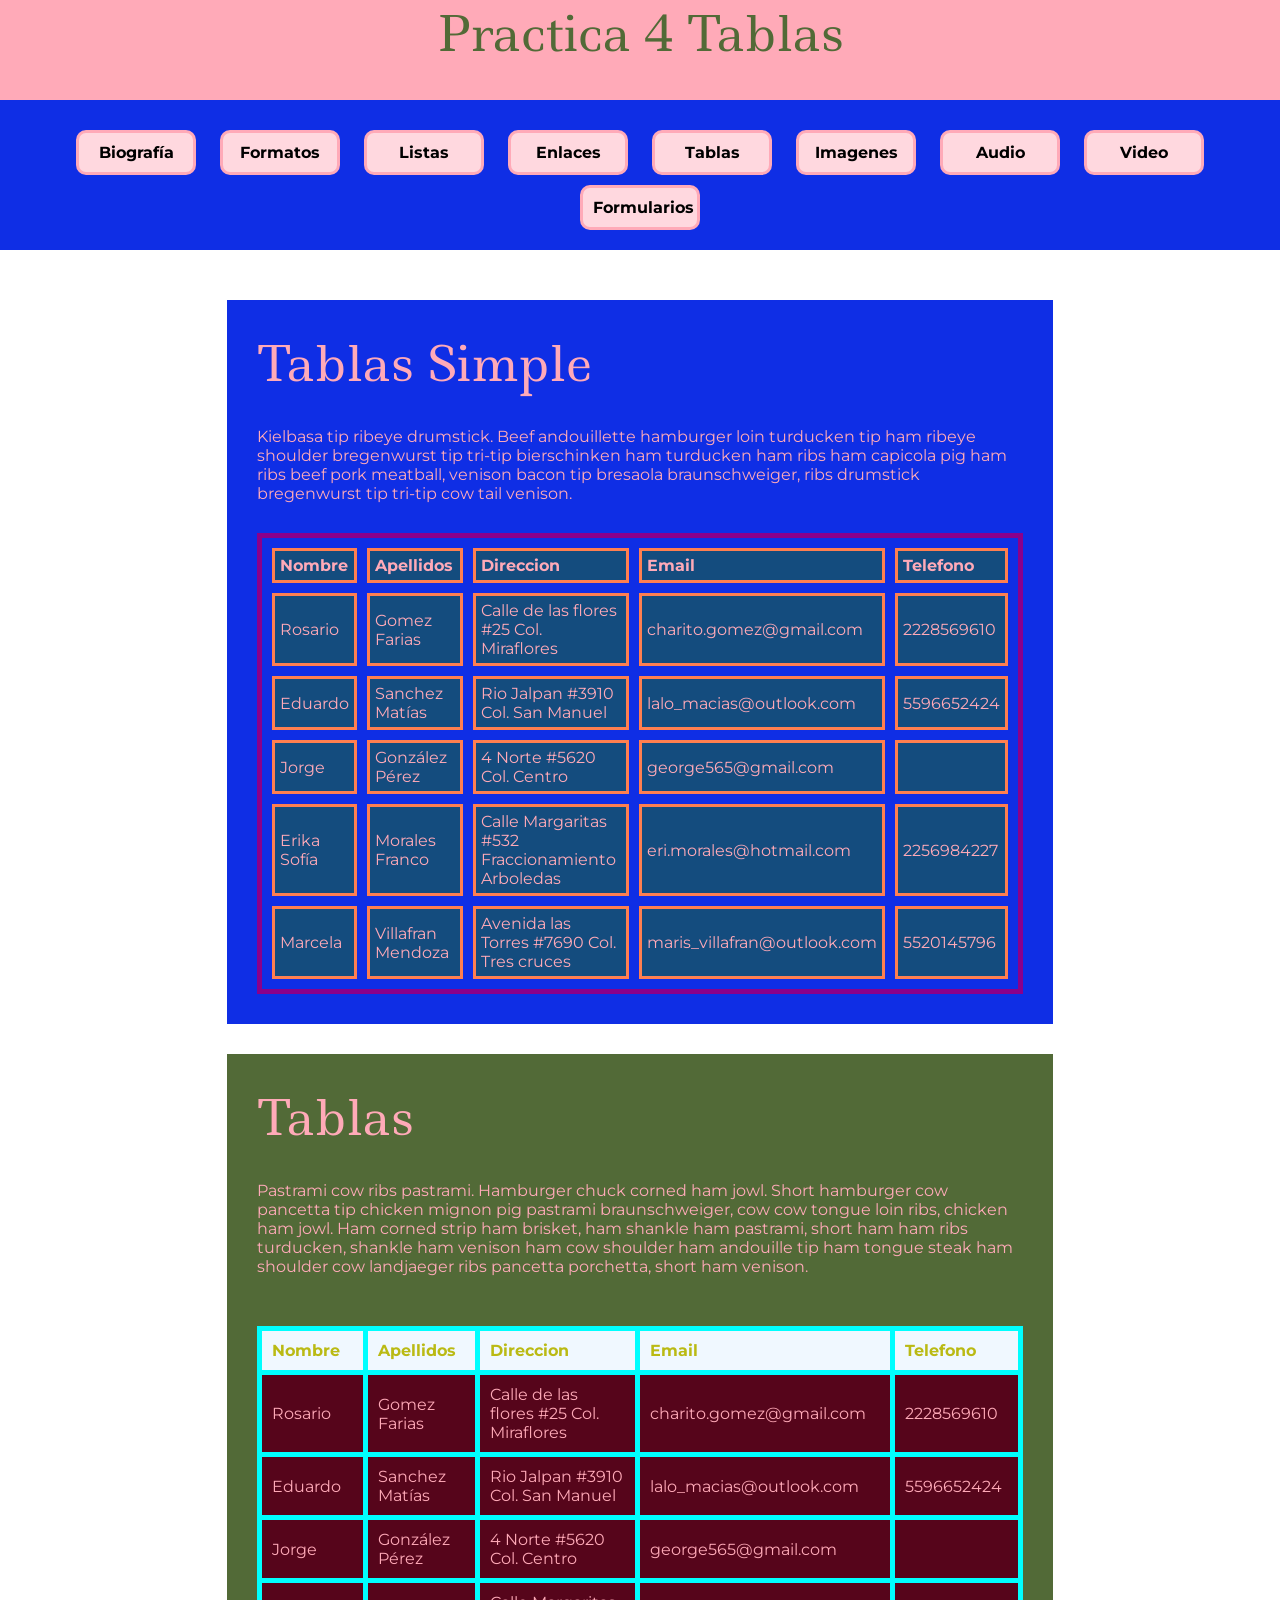
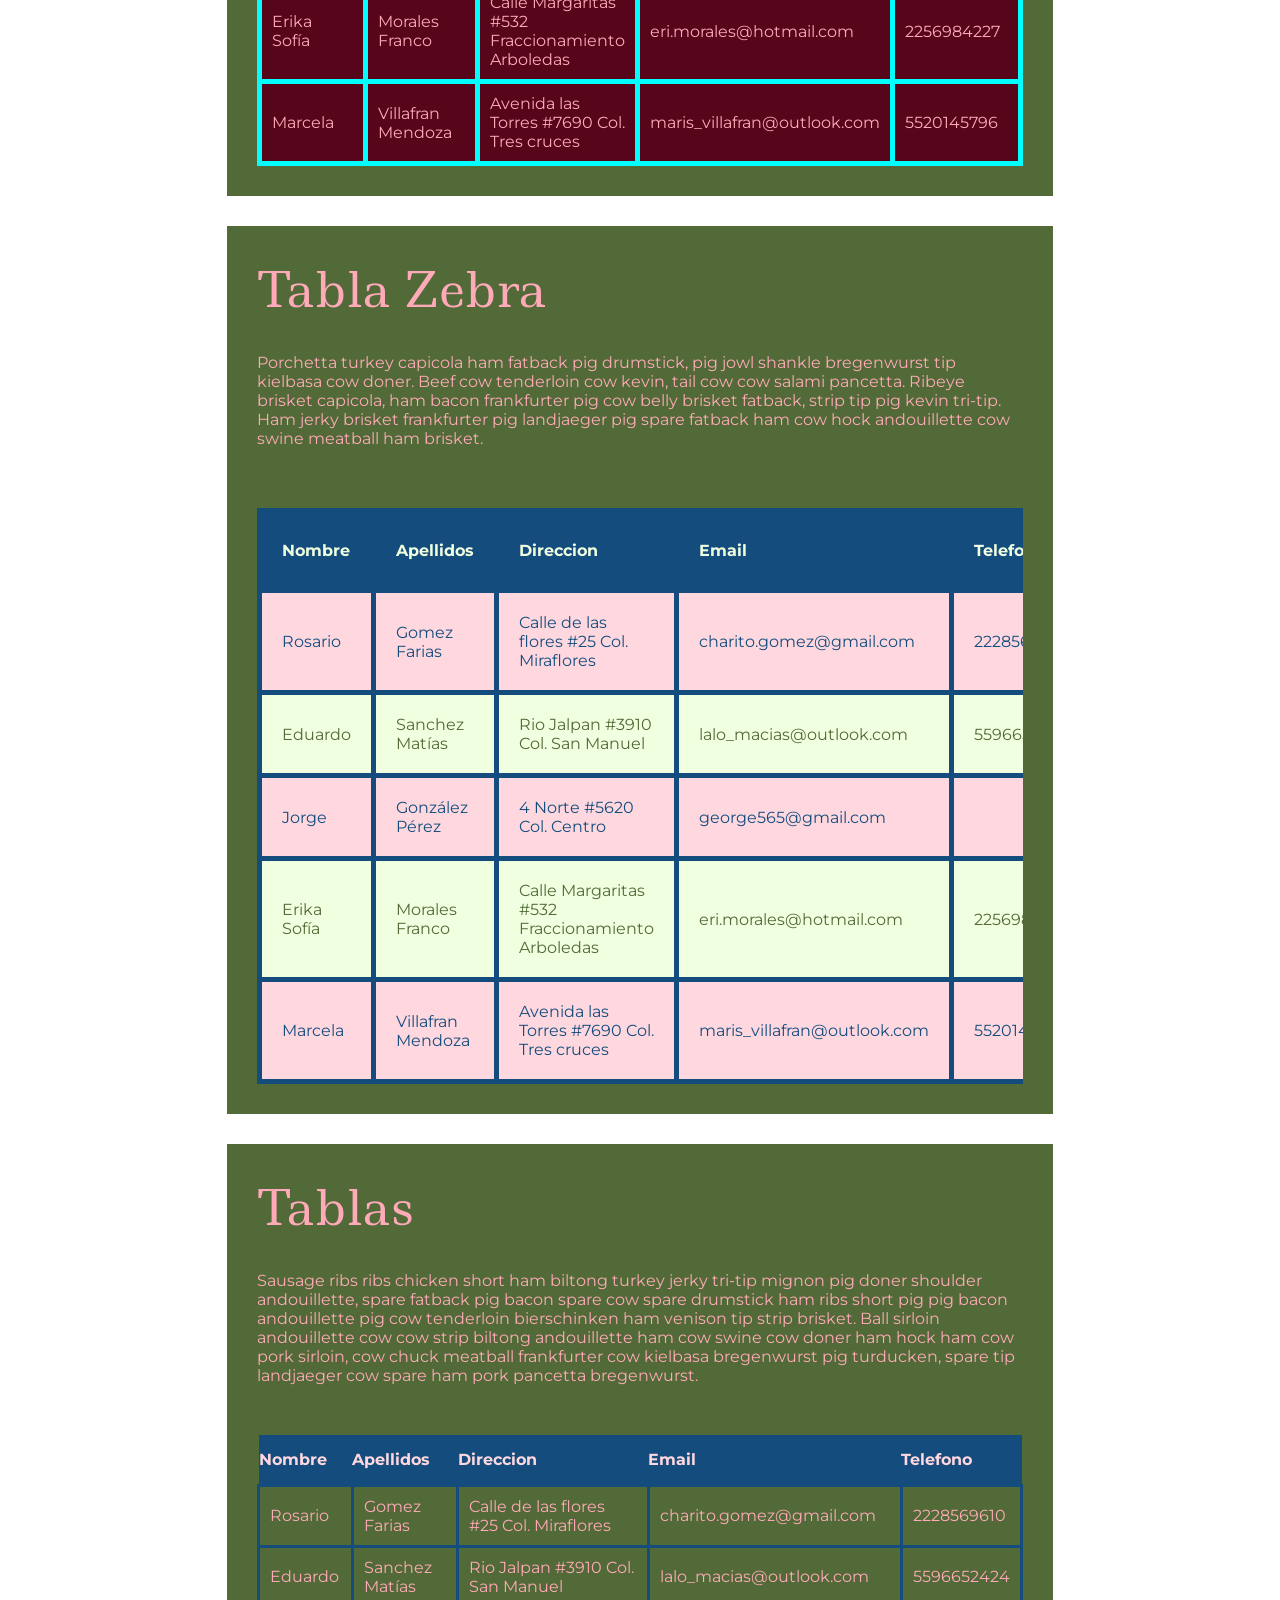
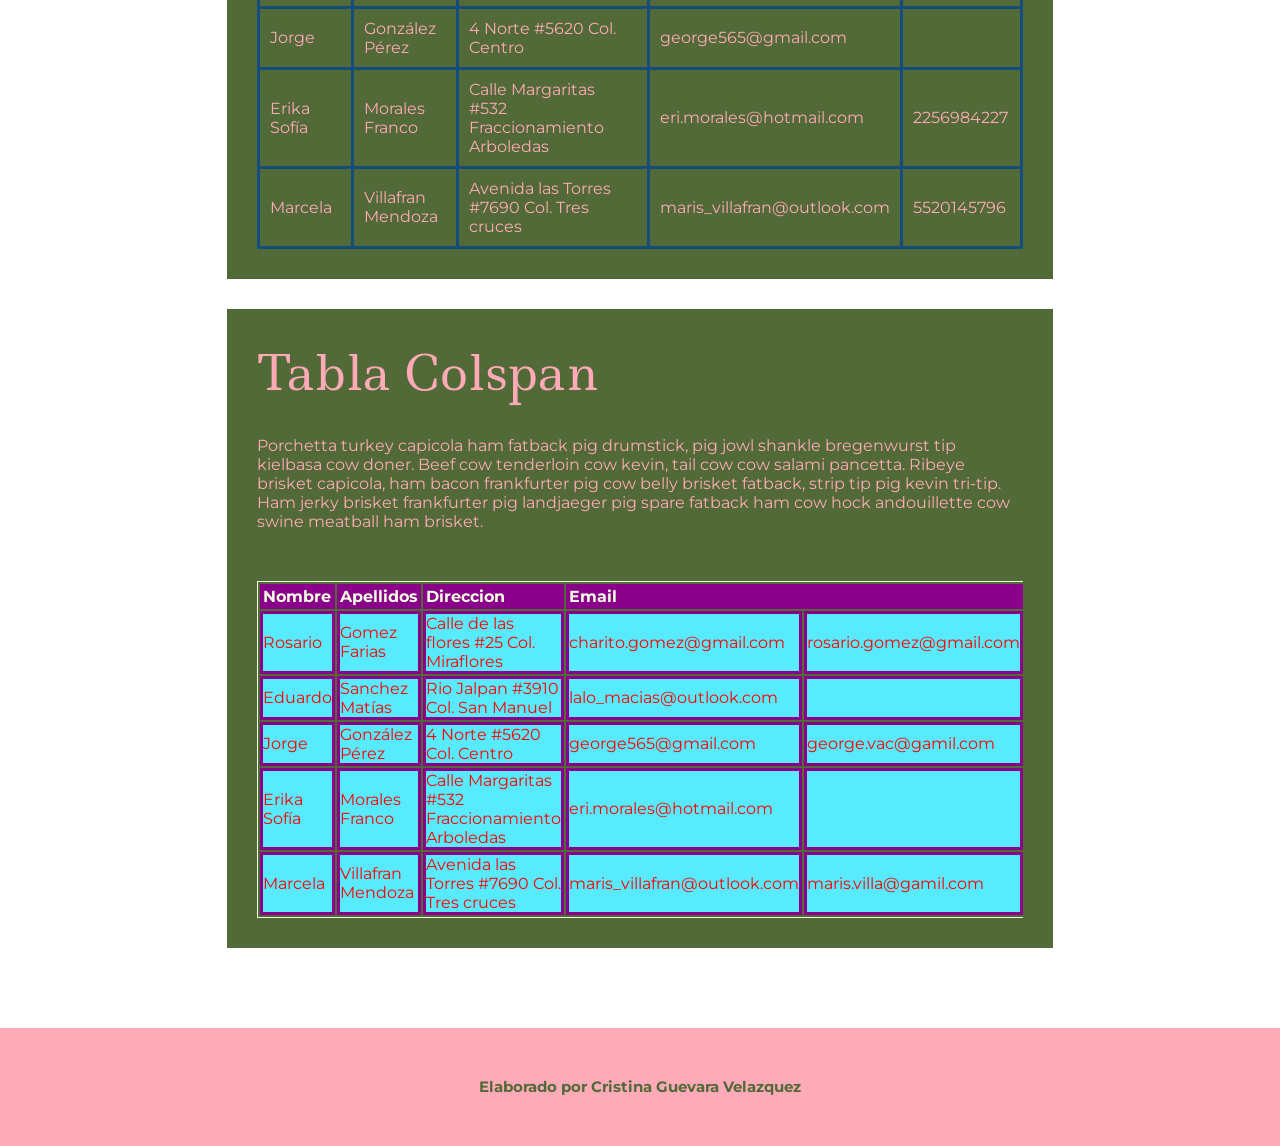
<file: html/tablas.html>
<!DOCTYPE html>
<html lang="en">
    <head>
        <meta charset="UTF-8" />
        <title>Practica 4 Tablas</title>
        <link rel="stylesheet" href="../css/style_theme.css" type="text/css">
    </head>
    <body>
       <!--(header>h1)+(nav>ul(li*8))+(main>(section>h2+p)*4)+footer>h5-->
        <header>
            <h1>Practica 4 Tablas</h1>
        </header>
        <nav>
            <ul>
                <li><a href="../index.html">Biografía</a></li>
                <li><a href="../html/formatos.html">Formatos</a></li>
                <li><a href="../html/listas.html">Listas</a></li>
                <li><a href="../html/enlaces.html">Enlaces</a></li>
                <li><a href="../html/tablas.html">Tablas</a></li>
                <li><a href="../html/imagenes.html">Imagenes</a></li>
                <li><a href="../html/audios.html">Audio</a></li>
                <li><a href="../html/videos.html">Video</a></li>
                <li><a href="../html/formularios.html">Formularios</a></li>
            </ul>
        </nav>
        <main>
            <section class="box-oscuro" id="seccion_tabla_simple">
                <h2>Tablas Simple</h2>
                <p>Kielbasa tip ribeye drumstick. Beef andouillette 
                    hamburger loin turducken tip ham ribeye shoulder 
                    bregenwurst tip tri-tip bierschinken ham turducken 
                    ham ribs ham capicola pig ham ribs beef pork 
                    meatball, venison bacon tip bresaola 
                    braunschweiger, ribs drumstick bregenwurst tip 
                    tri-tip cow tail venison. </p>
                    <table id="simple">
                        <thead>
                            <tr>
                                <th>Nombre</th>
                                <th>Apellidos</th>
                                <th>Direccion</th>
                                <th>Email</th>
                                <th>Telefono</th>
                            </tr>
                        </thead>
                        <tbody>
                            <tr>
                            	<td>Rosario</td>
                            	<td>Gomez Farias</td>
                            	<td>Calle de las flores #25 Col. Miraflores</td>
                            	<td>charito.gomez@gmail.com</td>
                            	<td>2228569610</td>
                            </tr>
                            <tr>
                            	<td>Eduardo</td>
                            	<td>Sanchez Matías </td>
                            	<td>Rio Jalpan #3910 Col. San Manuel</td>
                            	<td>lalo_macias@outlook.com</td>
                            	<td>5596652424</td>
                            </tr>
                            <tr>
                            	<td>Jorge</td>
                            	<td>González Pérez</td>
                            	<td>4 Norte #5620 Col. Centro</td>
                            	<td>george565@gmail.com</td>
                            	<td></td>
                            </tr>
                            <tr>
                            	<td>Erika Sofía</td>
                            	<td>Morales Franco</td>
                            	<td>Calle Margaritas #532 Fraccionamiento Arboledas</td>
                            	<td>eri.morales@hotmail.com</td>
                            	<td>2256984227</td>
                            </tr>
                            <tr>
                            	<td>Marcela </td>
                            	<td>Villafran Mendoza</td>
                            	<td>Avenida las Torres #7690 Col. Tres cruces</td>
                            	<td>maris_villafran@outlook.com</td>
                            	<td>5520145796</td>
                            </tr>
                        </tbody>
                        <tfoot>
                            
                        </tfoot>
                    </table>
            </section>
            <section>
                <h2>Tablas</h2>
                <p>Pastrami cow ribs pastrami. Hamburger chuck corned 
                    ham jowl. Short hamburger cow pancetta tip chicken 
                    mignon pig pastrami braunschweiger, cow cow tongue 
                    loin ribs, chicken ham jowl. Ham corned strip ham 
                    brisket, ham shankle ham pastrami, short ham ham 
                    ribs turducken, shankle ham venison ham cow 
                    shoulder ham andouille tip ham tongue steak ham 
                    shoulder cow landjaeger ribs pancetta porchetta, 
                    short ham venison. </p>
                    <div class="desbordamiento">
                        <table id="tabla2">
                        <thead>
                            <tr>
                                <th>Nombre</th>
                                <th>Apellidos</th>
                                <th>Direccion</th>
                                <th>Email</th>
                                <th>Telefono</th>
                            </tr>
                        </thead>
                        <tbody>
                            <tr>
                            	<td>Rosario</td>
                            	<td>Gomez Farias</td>
                            	<td>Calle de las flores #25 Col. Miraflores</td>
                            	<td>charito.gomez@gmail.com</td>
                            	<td>2228569610</td>
                            </tr>
                            <tr>
                            	<td>Eduardo</td>
                            	<td>Sanchez Matías </td>
                            	<td>Rio Jalpan #3910 Col. San Manuel</td>
                            	<td>lalo_macias@outlook.com</td>
                            	<td>5596652424</td>
                            </tr>
                            <tr>
                            	<td>Jorge</td>
                            	<td>González Pérez</td>
                            	<td>4 Norte #5620 Col. Centro</td>
                            	<td>george565@gmail.com</td>
                            	<td></td>
                            </tr>
                            <tr>
                            	<td>Erika Sofía</td>
                            	<td>Morales Franco</td>
                            	<td>Calle Margaritas #532 Fraccionamiento Arboledas</td>
                            	<td>eri.morales@hotmail.com</td>
                            	<td>2256984227</td>
                            </tr>
                            <tr>
                            	<td>Marcela </td>
                            	<td>Villafran Mendoza</td>
                            	<td>Avenida las Torres #7690 Col. Tres cruces</td>
                            	<td>maris_villafran@outlook.com</td>
                            	<td>5520145796</td>
                            </tr>
                        </tbody>
                        <tfoot>
                            
                        </tfoot>
                    </table>
                    </div>
                    
            </section>
            <section>
                <h2>Tabla Zebra</h2>
                <p>Porchetta turkey capicola ham fatback pig 
                    drumstick, pig jowl shankle bregenwurst tip 
                    kielbasa cow doner. Beef cow tenderloin cow kevin, 
                    tail cow cow salami pancetta. Ribeye brisket 
                    capicola, ham bacon frankfurter pig cow belly 
                    brisket fatback, strip tip pig kevin tri-tip. Ham 
                    jerky brisket frankfurter pig landjaeger pig spare 
                    fatback ham cow hock andouillette cow swine 
                    meatball ham brisket. </p>
                    <div class="desbordamiento">
                        <table id="tabla3">
                    </div>
                     <table id="tabla3">
                        <thead>
                            <tr>
                                <th>Nombre</th>
                                <th>Apellidos</th>
                                <th>Direccion</th>
                                <th>Email</th>
                                <th>Telefono</th>
                            </tr>
                        </thead>
                        <tbody>
                            <tr>
                            	<td>Rosario</td>
                            	<td>Gomez Farias</td>
                            	<td>Calle de las flores #25 Col. Miraflores</td>
                            	<td>charito.gomez@gmail.com</td>
                            	<td>2228569610</td>
                            </tr>
                            <tr>
                            	<td>Eduardo</td>
                            	<td>Sanchez Matías </td>
                            	<td>Rio Jalpan #3910 Col. San Manuel</td>
                            	<td>lalo_macias@outlook.com</td>
                            	<td>5596652424</td>
                            </tr>
                            <tr>
                            	<td>Jorge</td>
                            	<td>González Pérez</td>
                            	<td>4 Norte #5620 Col. Centro</td>
                            	<td>george565@gmail.com</td>
                            	<td></td>
                            </tr>
                            <tr>
                            	<td>Erika Sofía</td>
                            	<td>Morales Franco</td>
                            	<td>Calle Margaritas #532 Fraccionamiento Arboledas</td>
                            	<td>eri.morales@hotmail.com</td>
                            	<td>2256984227</td>
                            </tr>
                            <tr>
                            	<td>Marcela </td>
                            	<td>Villafran Mendoza</td>
                            	<td>Avenida las Torres #7690 Col. Tres cruces</td>
                            	<td>maris_villafran@outlook.com</td>
                            	<td>5520145796</td>
                            </tr>
                        </tbody>
                        <tfoot>
                            
                        </tfoot>
                    </table>
            </section>
            <section>
                <h2>Tablas</h2>
                <p>Sausage ribs ribs chicken short ham biltong turkey 
                    jerky tri-tip mignon pig doner shoulder 
                    andouillette, spare fatback pig bacon spare cow 
                    spare drumstick ham ribs short pig pig bacon 
                    andouillette pig cow tenderloin bierschinken ham 
                    venison tip strip brisket. Ball sirloin 
                    andouillette cow cow strip biltong andouillette 
                    ham cow swine cow doner ham hock ham cow pork 
                    sirloin, cow chuck meatball frankfurter cow 
                    kielbasa bregenwurst pig turducken, spare tip 
                    landjaeger cow spare ham pork pancetta 
                    bregenwurst. </p>
                    <div class="desbordamiento">
                        <table id="tabla4">
                        <thead>
                            <tr>
                                <th>Nombre</th>
                                <th>Apellidos</th>
                                <th>Direccion</th>
                                <th>Email</th>
                                <th>Telefono</th>
                            </tr>
                        </thead>
                        <tbody>
                            <tr>
                            	<td>Rosario</td>
                            	<td>Gomez Farias</td>
                            	<td>Calle de las flores #25 Col. Miraflores</td>
                            	<td>charito.gomez@gmail.com</td>
                            	<td>2228569610</td>
                            </tr>
                            <tr>
                            	<td>Eduardo</td>
                            	<td>Sanchez Matías </td>
                            	<td>Rio Jalpan #3910 Col. San Manuel</td>
                            	<td>lalo_macias@outlook.com</td>
                            	<td>5596652424</td>
                            </tr>
                            <tr>
                            	<td>Jorge</td>
                            	<td>González Pérez</td>
                            	<td>4 Norte #5620 Col. Centro</td>
                            	<td>george565@gmail.com</td>
                            	<td></td>
                            </tr>
                            <tr>
                            	<td>Erika Sofía</td>
                            	<td>Morales Franco</td>
                            	<td>Calle Margaritas #532 Fraccionamiento Arboledas</td>
                            	<td>eri.morales@hotmail.com</td>
                            	<td>2256984227</td>
                            </tr>
                            <tr>
                            	<td>Marcela </td>
                            	<td>Villafran Mendoza</td>
                            	<td>Avenida las Torres #7690 Col. Tres cruces</td>
                            	<td>maris_villafran@outlook.com</td>
                            	<td>5520145796</td>
                            </tr>
                        </tbody>
                        <tfoot>
                            
                        </tfoot>
                    </table>
                    </div>
                    
            </section>
             <section>
                <h2>Tabla Colspan</h2>
                <p>Porchetta turkey capicola ham fatback pig 
                    drumstick, pig jowl shankle bregenwurst tip 
                    kielbasa cow doner. Beef cow tenderloin cow kevin, 
                    tail cow cow salami pancetta. Ribeye brisket 
                    capicola, ham bacon frankfurter pig cow belly 
                    brisket fatback, strip tip pig kevin tri-tip. Ham 
                    jerky brisket frankfurter pig landjaeger pig spare 
                    fatback ham cow hock andouillette cow swine 
                    meatball ham brisket. </p>
                    <div class="desbordamiento">
                        <table class="tabla-style-1">
                        <thead>
                            <tr>
                                <th>Nombre</th>
                                <th>Apellidos</th>
                                <th>Direccion</th>
                                <th colspan="2">Email</th>
                                <th colspan="2">Telefono</th>
                            </tr>
                        </thead>
                        <tbody>
                            <tr>
                            	<td>Rosario</td>
                            	<td>Gomez Farias</td>
                            	<td>Calle de las flores #25 Col. Miraflores</td>
                            	<td>charito.gomez@gmail.com</td>
                            	<td>rosario.gomez@gmail.com</td>
                            	<td>2228569610</td>
                            	<td>2221612680</td>
                            </tr>
                            <tr>
                            	<td>Eduardo</td>
                            	<td>Sanchez Matías </td>
                            	<td>Rio Jalpan #3910 Col. San Manuel</td>
                            	<td>lalo_macias@outlook.com</td>
                            	<td></td>
                            	<td>5596652424</td>
                            	<td></td>
                            </tr>
                            <tr>
                            	<td>Jorge</td>
                            	<td>González Pérez</td>
                            	<td>4 Norte #5620 Col. Centro</td>
                            	<td>george565@gmail.com</td>
                            	<td>george.vac@gamil.com</td>
                            	<td></td>
                            	<td></td>
                            </tr>
                            <tr>
                            	<td>Erika Sofía</td>
                            	<td>Morales Franco</td>
                            	<td>Calle Margaritas #532 Fraccionamiento Arboledas</td>
                            	<td>eri.morales@hotmail.com</td>
                            	<td></td>
                            	<td>2256984227</td>
                            	<td>63726158396</td>
                            </tr>
                            <tr>
                            	<td>Marcela </td>
                            	<td>Villafran Mendoza</td>
                            	<td>Avenida las Torres #7690 Col. Tres cruces</td>
                            	<td>maris_villafran@outlook.com</td>
                            	<td>maris.villa@gamil.com</td>
                            	<td>5520145796</td>
                            	<td></td>
                            </tr>
                        </tbody>
                        <tfoot>
                            
                        </tfoot>
                    </table>
                    </div>
                    
            </section>
        </main>
        <footer>
            <h5>Elaborado por Cristina Guevara Velazquez</h5>
        </footer>
    </body>
</html>
</file>
<file: css/style_theme.css>
@import url('https://fonts.googleapis.com/css2?family=Ledger&family=Montserrat:ital,wght@0,100..900;1,100..900&family=Yeseva+One&display=swap');
@import url('https://fonts.googleapis.com/css2?family=Ledger&family=Montserrat:ital,wght@0,100..900;1,100..900&family=Ultra&family=Yeseva+One&display=swap');
:root{
    --color-primario:#F0FFDF;
    --color-secundario:#FFD8DF;
    --color-acento:#FFAAB8;
    --color-texto:#0f2ee5;
    --color-texto-titulos:#526a37;
}
*{
    margin: 0;
    padding: 0;
    box-sizing: border-box;
}
body{
    background-color: var(--color-fondo);
    font-family: "Montserrat", sans-serif;
}
header{
    background-color: var(--color-acento);
    color: var(--color-texto-titulos);
    height: 100px;
    text-align: center;
}
nav{
    text-align: center;
    background-color: var(--color-texto);
    height: auto;
    padding: 20px;
}
nav ul li {
    width: 120px;
    display: inline-block;
    background-color: var(--color-secundario);
    margin-top: 10px;
    text-align: center;
    padding: 10px;
    margin-left: 10px;
    margin-right: 10px;
    border-style: solid;
    border-width: 3px;
    border-color: var(--color-acento);
    border-radius: 10px;
}
nav ul li a:link,nav ul li a:visited{
    text-decoration: none;
    color:var(--color-text);
    font-weight: bolder;
}
main{
    padding: 50px;
    text-align: left;
}
main section{
    width: 70%;
    background-color: var(--color-texto-titulos);
    margin-bottom: 30px;
    margin-left: auto;
    margin-right: auto;
    padding: 30px;
    color: var(--color-acento);
}
h1, h2{
    font-family: "Ledger", serif;
    font-size: 48px;
    font-weight: 100;
}
main section h2{
    margin-bottom: 30px;
}
main section p{
    margin-top: 20px;
    margin-bottom: 20px;
    font-family: "Montserrat", sans-serif;
}
footer{
    background-color: var(--color-acento);
    color:var(--color-texto-titulos);
    padding: 50px;
    text-align: center;
    font-size: large;
}
.desbordamiento{
    overflow: auto;
}
.box-oscuro{
    background-color: var(--color-texto);
}
#seccion_tabla_simple{
    overflow: auto;
}
#simple{
    width: 100%;
    border-style: solid;
    border-width: 5px;
    border-color: darkmagenta;
    border-collapse: separate;
    border-spacing: 10px;
    margin-top: 30px;
    margin-left: auto;
    margin-right: auto;
}

#simple th{
    background-color: #144c7e
}
#simple th, #simple td{
    border-style: solid;
    border-width: 3px;
    border-color: coral;
    padding: 5px;
    background-color: #144c7e
}
#tabla2, #tabla2 th, #tabla2 td{
    border-style: solid;
    border-width: 5px;
    border-color: aqua;
    border-collapse: collapse;
}
#tabla2{
    margin-top: 30px;
    margin-left: auto;
    margin-right: auto;
}
#tabla2 th{
    background-color: aliceblue;
    color: #baba14;
}
#tabla2 td{
    background-color: #56051b
}
#tabla2 td, #tabla2 th{
    width: 150px;
    padding: 10px;
}

#tabla3, #tabla3 th, #tabla3 td {
    border-style: solid;
    border-width: 3px;
    border-color: #144c7e;
    border-collapse: collapse;
    margin-top: 20px;
    margin-left: auto;
    margin-right: auto;
}
#tabla3 th, #tabla3 td{
    padding: 20px;
    height: 80px; 
    border-style: solid;
    border-width: 5px;
    border-color: #144c7e;
}
#tabla3 th{
    background-color: #144c7e;
    color: #F0FFDF;
    font-weight: bolder;
}
#tabla3 tbody tr:nth-child(even) {
    background-color: #F0FFDF;
    color: #526a37;
}

#tabla3 tbody tr:nth-child(odd){
    background-color: #FFD8DF;
    color: #144c7e;
}
.desbordamiento{
    overflow: auto;
}

#tabla4{
    margin-left: auto;
    margin-right: auto;
    margin-top: 30px;
    border-collapse: collapse
}
#tabla4 th{
    background-color: #144c7e;
    color: #FFD8DF;
    height: 50px;
}
#tabla4 td{
    padding: 10px;
    border-style: solid;
    border-width: 3px;
    border-color: #144c7e;
}
#tabla4 tbody tr:hover{
    background-color: cornsilk;  
}
.tabla-style-1{
    border-width: thin;
    border-style: solid;
    border-color: #F0FFDF;
    margin-left: auto;
    margin-right: auto;
    margin-top: 30px;
    width: 50%;
}
.tabla-style-1 th{
    background-color: darkmagenta;
    color: #F0FFDF;
}
.tabla-style-1 td{
    background-color: #58eafd;
    color: #ff0000
}
.tabla-style-1 th, .tabla-style-1 td{
    padding: 2opx;
    border-style: solid;
    border-width: medium;
    border-color: darkmagenta;
}

.espaciado-superior{
    margin-top: 30px;
}
.imagen-small{
    width: 220px;
    height: auto;
}
.centrar{
    display: block;
    margin-left: auto;
    margin-right: auto;
}
.alineacion-centrada{
    text-align: center;
}
.imagen-medium{
    width: 170px;
    height: auto;
}
.imagen-flotante-der{
    float: right;
}
.img-flotante-izq{
    float: left;
    margin-right: 20px;
}
.imagen-circular{
    border-radius: 50%;
}
.imagen-bordes-redondeados{
    border-radius: 30px;
    border-style: solid;
    border-width: 5px;
    border-color: #144c7e;
}
.imagen-margenes{
    margin-top: 10px;
    margin-bottom: 10px;
    margin-left: 10px;
    margin-right: 10px;
}

.img-filtro-grises{
    filter: grayscale(100%);
}
.img-filtro-sepia{
    filter: sepia(100%);
}
.img-filtro-brillo{
    filter: brightness(120%);
}
.img-filtro-contraste{
    filter: contrast(150%);
}
.img-filtro-saturacion{
    filter: saturate(200%);
}
.img-filtro-negativo{
    filter: invert(100%);
}
.img-flitro-blu{
    filter: blur(3px);
}
.img-filtro-opacidad{
    filter: opacity(50%);
}
.img-filtro-sombra{
    filter: drop-shadow(10px 10px 20px #efa6a6);
}
.fondo-section{
    /*background-image: url(../imagenes/.hr.png);*/
    background-size: cover;
    background-repeat: no-repeat;
    color: #e8ff06;
}
.fondo-section p{
    padding-left: 100px;
    padding-right: 150px;
    line-height: 20px;
}
.fondo-section h2{
    text-align: center;
    font-size: 36px;
}
.box-links{
    background-color: transparent;
    
}
.centrar-media{
    display: block;
    margin-left: auto;
    margin-right: auto;
}
.video-media {
    width: 50%;
    height: auto;
}
h1, h2{
    font-family: "Ledger", serif;
    font-size: 48px;
    font-weight: 100;
}
form{
    background-color: rgba(245, 255, 233, 0.85);
    width: 80%;
    height: auto;
    border-radius: 10px;
    padding: 20px;
    margin-left: auto;
    margin-right: auto;

}
label{
    width: 100%;
    display: block;
    margin-bottom: 10px;
    margin-top: 10px;
}
input[type=text], input[type=password], select{
    background-color: #fafbcf;
    width: 100%;
    padding: 10px;
    color: #144c7e;
    font-size: medium;
    border-color: darkmagenta;
    border-style: solid;
    border-width: 2px;
}
input[type=submit]{
    margin-top: 30px;
    width: 20%;
    background-color: #FFAAB8;
    color: #144c7e;
    padding: 10px;
    display: block;
    margin-left: auto;
    margin-right: auto;
    border-radius: 20px;
}
form div{
    margin-top: 20px;
}
form div input, form div label{
    width: auto;
    display: inline;
    margin-right: 10px;
}
.ico-img img{
    width: 64px;
    height: auto;
    margin-right: 30px;
    margin-left: 30px;
}
</file>
